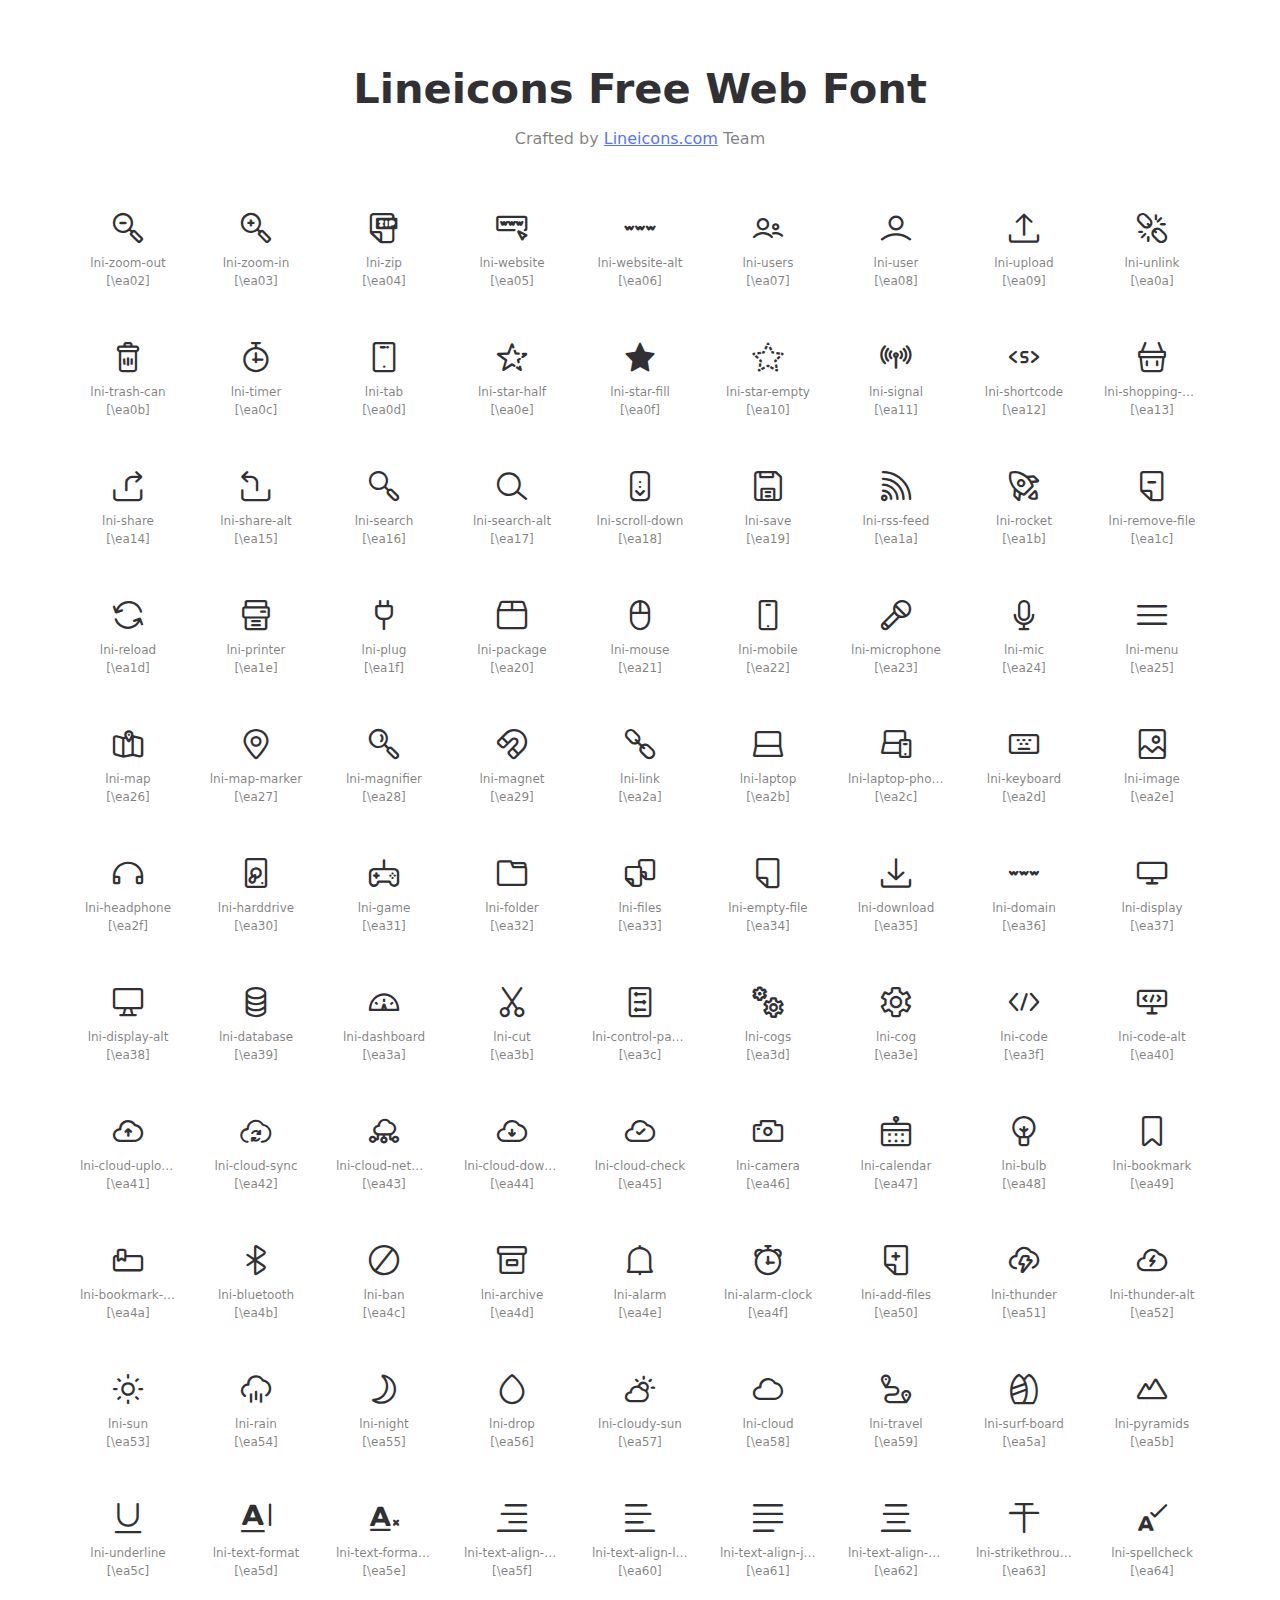
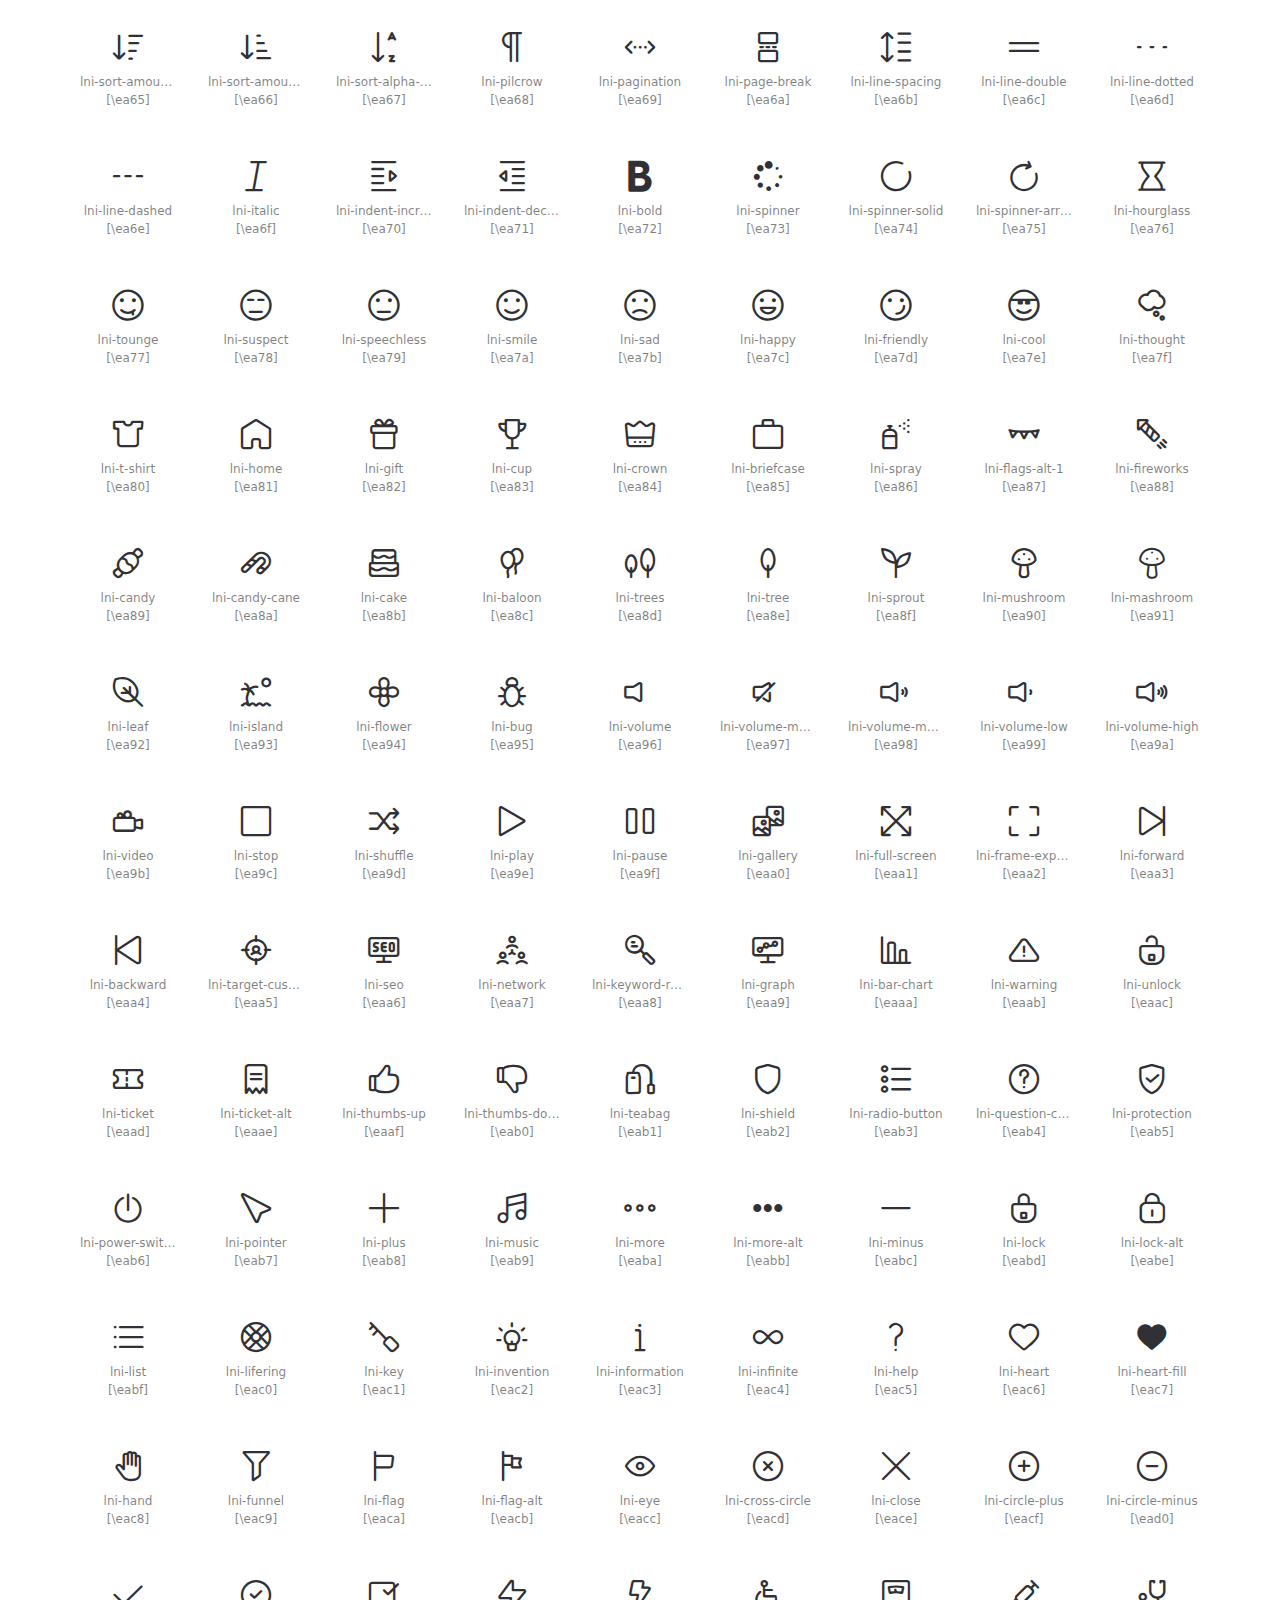
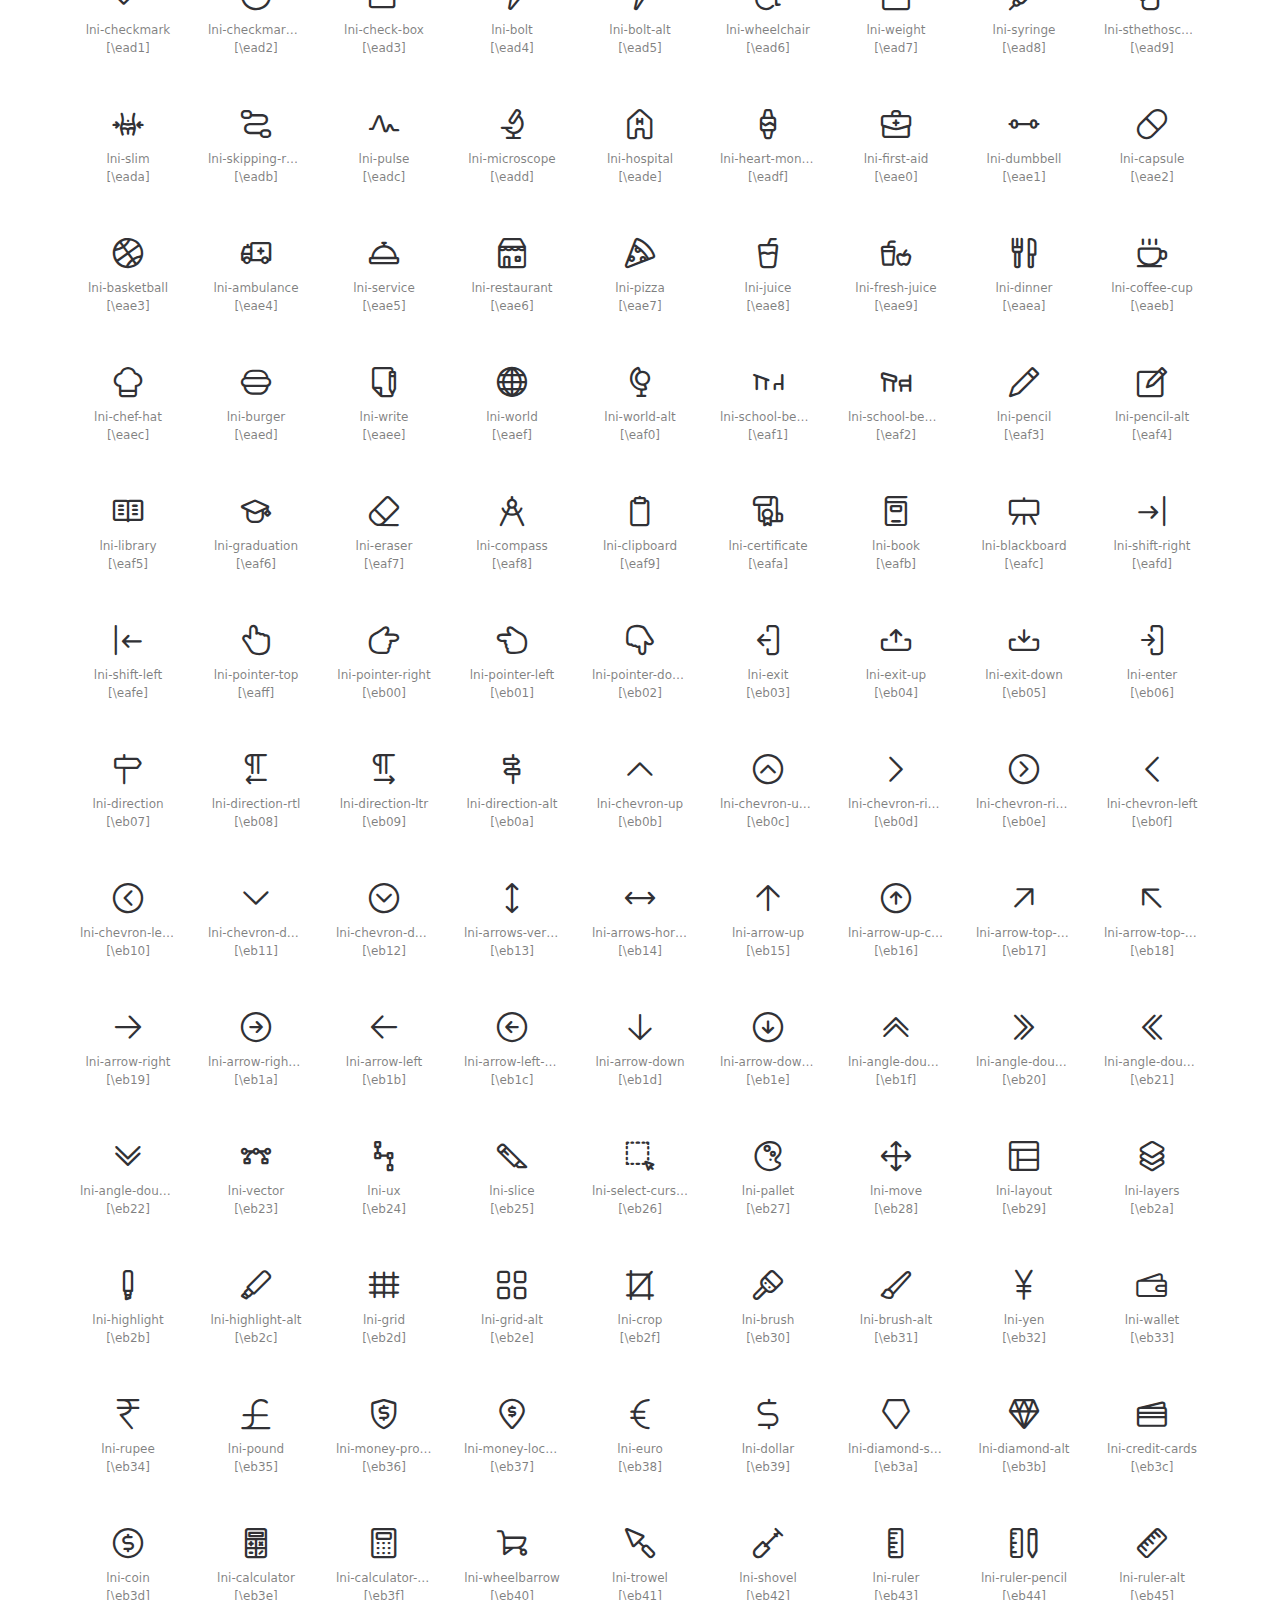
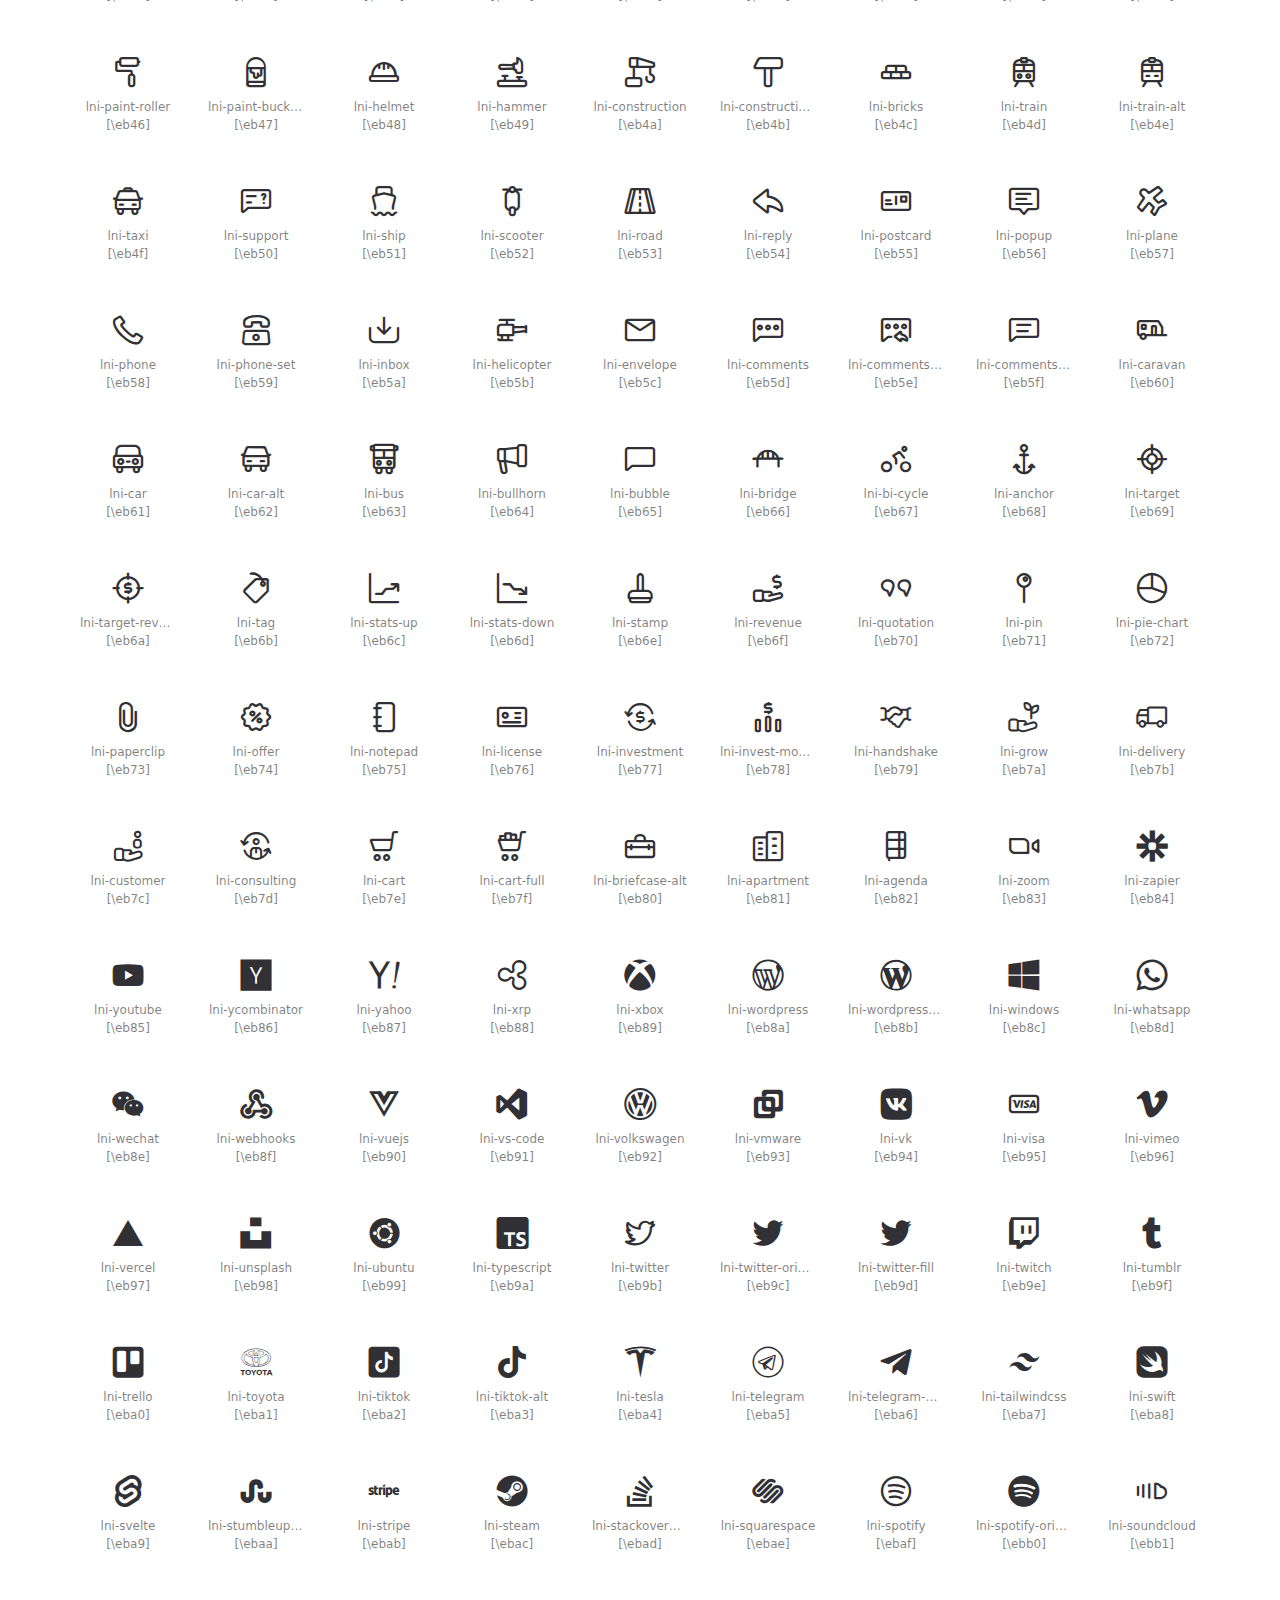
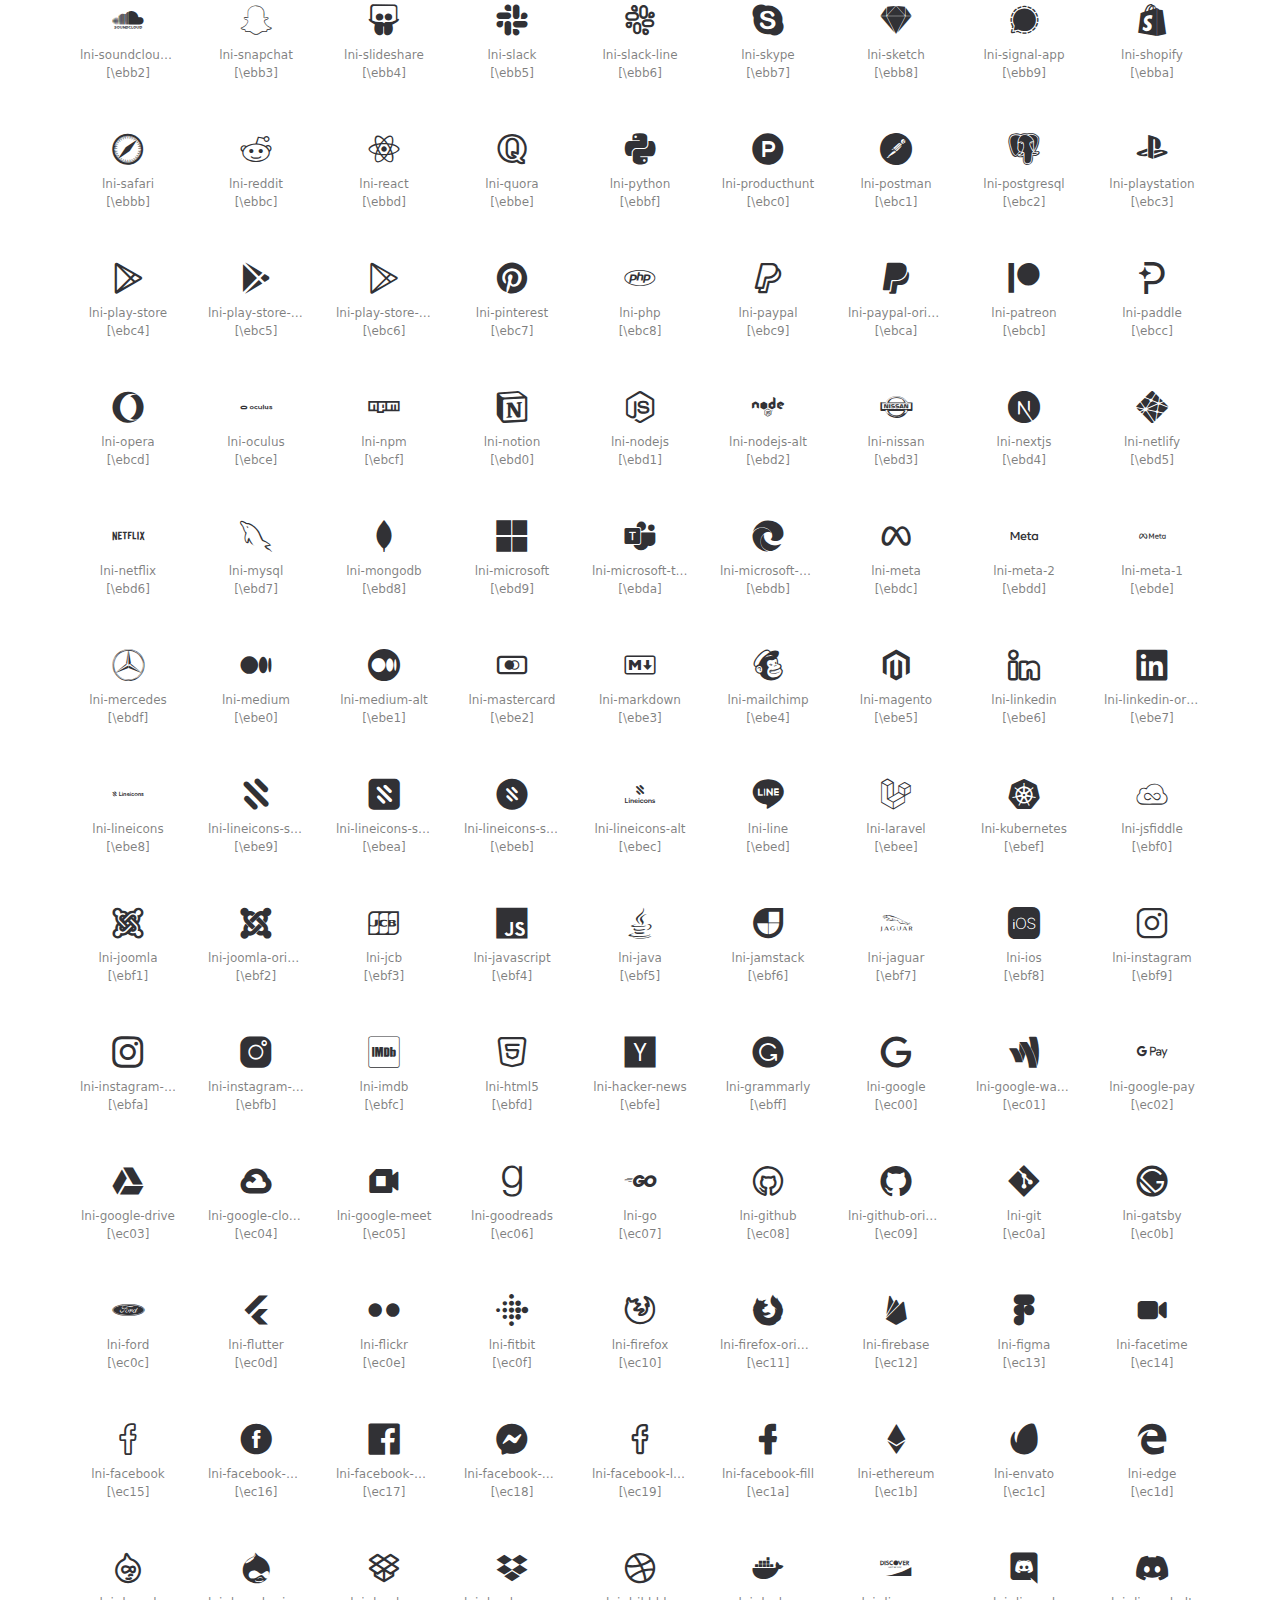
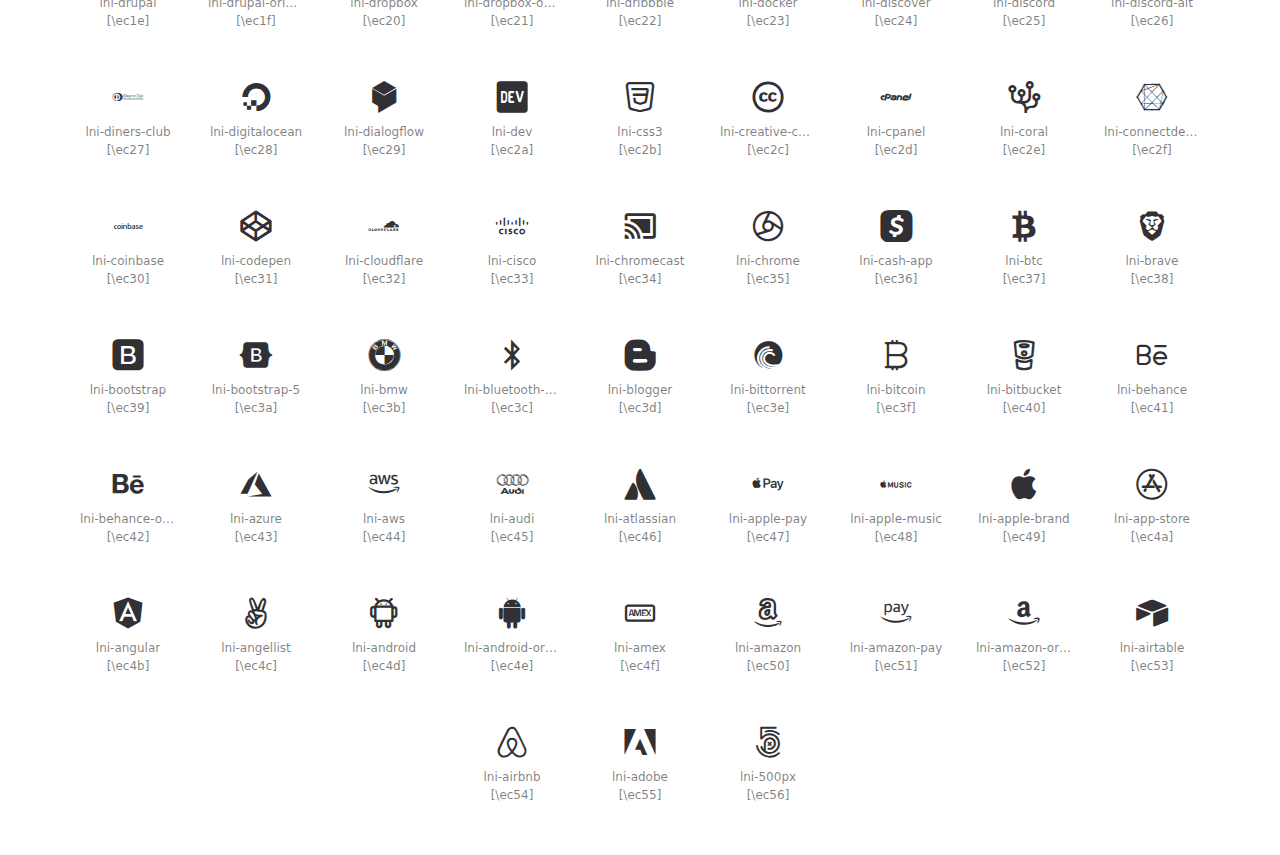
<file: assets/lineicons-4.0-basic-free/web-font-files/demo.html>
<!doctype html>
<html lang="en">
<head>
	<meta charset="UTF-8">
	<meta name="viewport" content="width=device-width, initial-scale=1">
	<link rel="stylesheet" href="demo/css/style.css">
	<link rel="icon" type="image/svg+xml" href="demo/favicon.svg">
	<title>Lineicons Free Web Font</title>
</head>
<body>
	<header>
		<h1>Lineicons Free Web Font</h1>
		<p>Crafted by <a href="https://lineicons.com">Lineicons.com</a> Team</p>
	</header>

	<div id="icons-wrapper">
		<section>
			<ul>
                
                    <li>
                        <i class="lni lni-zoom-out"></i>
                        <p class="js-classname">lni-zoom-out</p>
												
                    </li>
                
                    <li>
                        <i class="lni lni-zoom-in"></i>
                        <p class="js-classname">lni-zoom-in</p>
												
                    </li>
                
                    <li>
                        <i class="lni lni-zip"></i>
                        <p class="js-classname">lni-zip</p>
												
                    </li>
                
                    <li>
                        <i class="lni lni-website"></i>
                        <p class="js-classname">lni-website</p>
												
                    </li>
                
                    <li>
                        <i class="lni lni-website-alt"></i>
                        <p class="js-classname">lni-website-alt</p>
												
                    </li>
                
                    <li>
                        <i class="lni lni-users"></i>
                        <p class="js-classname">lni-users</p>
												
                    </li>
                
                    <li>
                        <i class="lni lni-user"></i>
                        <p class="js-classname">lni-user</p>
												
                    </li>
                
                    <li>
                        <i class="lni lni-upload"></i>
                        <p class="js-classname">lni-upload</p>
												
                    </li>
                
                    <li>
                        <i class="lni lni-unlink"></i>
                        <p class="js-classname">lni-unlink</p>
												
                    </li>
                
                    <li>
                        <i class="lni lni-trash-can"></i>
                        <p class="js-classname">lni-trash-can</p>
												
                    </li>
                
                    <li>
                        <i class="lni lni-timer"></i>
                        <p class="js-classname">lni-timer</p>
												
                    </li>
                
                    <li>
                        <i class="lni lni-tab"></i>
                        <p class="js-classname">lni-tab</p>
												
                    </li>
                
                    <li>
                        <i class="lni lni-star-half"></i>
                        <p class="js-classname">lni-star-half</p>
												
                    </li>
                
                    <li>
                        <i class="lni lni-star-fill"></i>
                        <p class="js-classname">lni-star-fill</p>
												
                    </li>
                
                    <li>
                        <i class="lni lni-star-empty"></i>
                        <p class="js-classname">lni-star-empty</p>
												
                    </li>
                
                    <li>
                        <i class="lni lni-signal"></i>
                        <p class="js-classname">lni-signal</p>
												
                    </li>
                
                    <li>
                        <i class="lni lni-shortcode"></i>
                        <p class="js-classname">lni-shortcode</p>
												
                    </li>
                
                    <li>
                        <i class="lni lni-shopping-basket"></i>
                        <p class="js-classname">lni-shopping-basket</p>
												
                    </li>
                
                    <li>
                        <i class="lni lni-share"></i>
                        <p class="js-classname">lni-share</p>
												
                    </li>
                
                    <li>
                        <i class="lni lni-share-alt"></i>
                        <p class="js-classname">lni-share-alt</p>
												
                    </li>
                
                    <li>
                        <i class="lni lni-search"></i>
                        <p class="js-classname">lni-search</p>
												
                    </li>
                
                    <li>
                        <i class="lni lni-search-alt"></i>
                        <p class="js-classname">lni-search-alt</p>
												
                    </li>
                
                    <li>
                        <i class="lni lni-scroll-down"></i>
                        <p class="js-classname">lni-scroll-down</p>
												
                    </li>
                
                    <li>
                        <i class="lni lni-save"></i>
                        <p class="js-classname">lni-save</p>
												
                    </li>
                
                    <li>
                        <i class="lni lni-rss-feed"></i>
                        <p class="js-classname">lni-rss-feed</p>
												
                    </li>
                
                    <li>
                        <i class="lni lni-rocket"></i>
                        <p class="js-classname">lni-rocket</p>
												
                    </li>
                
                    <li>
                        <i class="lni lni-remove-file"></i>
                        <p class="js-classname">lni-remove-file</p>
												
                    </li>
                
                    <li>
                        <i class="lni lni-reload"></i>
                        <p class="js-classname">lni-reload</p>
												
                    </li>
                
                    <li>
                        <i class="lni lni-printer"></i>
                        <p class="js-classname">lni-printer</p>
												
                    </li>
                
                    <li>
                        <i class="lni lni-plug"></i>
                        <p class="js-classname">lni-plug</p>
												
                    </li>
                
                    <li>
                        <i class="lni lni-package"></i>
                        <p class="js-classname">lni-package</p>
												
                    </li>
                
                    <li>
                        <i class="lni lni-mouse"></i>
                        <p class="js-classname">lni-mouse</p>
												
                    </li>
                
                    <li>
                        <i class="lni lni-mobile"></i>
                        <p class="js-classname">lni-mobile</p>
												
                    </li>
                
                    <li>
                        <i class="lni lni-microphone"></i>
                        <p class="js-classname">lni-microphone</p>
												
                    </li>
                
                    <li>
                        <i class="lni lni-mic"></i>
                        <p class="js-classname">lni-mic</p>
												
                    </li>
                
                    <li>
                        <i class="lni lni-menu"></i>
                        <p class="js-classname">lni-menu</p>
												
                    </li>
                
                    <li>
                        <i class="lni lni-map"></i>
                        <p class="js-classname">lni-map</p>
												
                    </li>
                
                    <li>
                        <i class="lni lni-map-marker"></i>
                        <p class="js-classname">lni-map-marker</p>
												
                    </li>
                
                    <li>
                        <i class="lni lni-magnifier"></i>
                        <p class="js-classname">lni-magnifier</p>
												
                    </li>
                
                    <li>
                        <i class="lni lni-magnet"></i>
                        <p class="js-classname">lni-magnet</p>
												
                    </li>
                
                    <li>
                        <i class="lni lni-link"></i>
                        <p class="js-classname">lni-link</p>
												
                    </li>
                
                    <li>
                        <i class="lni lni-laptop"></i>
                        <p class="js-classname">lni-laptop</p>
												
                    </li>
                
                    <li>
                        <i class="lni lni-laptop-phone"></i>
                        <p class="js-classname">lni-laptop-phone</p>
												
                    </li>
                
                    <li>
                        <i class="lni lni-keyboard"></i>
                        <p class="js-classname">lni-keyboard</p>
												
                    </li>
                
                    <li>
                        <i class="lni lni-image"></i>
                        <p class="js-classname">lni-image</p>
												
                    </li>
                
                    <li>
                        <i class="lni lni-headphone"></i>
                        <p class="js-classname">lni-headphone</p>
												
                    </li>
                
                    <li>
                        <i class="lni lni-harddrive"></i>
                        <p class="js-classname">lni-harddrive</p>
												
                    </li>
                
                    <li>
                        <i class="lni lni-game"></i>
                        <p class="js-classname">lni-game</p>
												
                    </li>
                
                    <li>
                        <i class="lni lni-folder"></i>
                        <p class="js-classname">lni-folder</p>
												
                    </li>
                
                    <li>
                        <i class="lni lni-files"></i>
                        <p class="js-classname">lni-files</p>
												
                    </li>
                
                    <li>
                        <i class="lni lni-empty-file"></i>
                        <p class="js-classname">lni-empty-file</p>
												
                    </li>
                
                    <li>
                        <i class="lni lni-download"></i>
                        <p class="js-classname">lni-download</p>
												
                    </li>
                
                    <li>
                        <i class="lni lni-domain"></i>
                        <p class="js-classname">lni-domain</p>
												
                    </li>
                
                    <li>
                        <i class="lni lni-display"></i>
                        <p class="js-classname">lni-display</p>
												
                    </li>
                
                    <li>
                        <i class="lni lni-display-alt"></i>
                        <p class="js-classname">lni-display-alt</p>
												
                    </li>
                
                    <li>
                        <i class="lni lni-database"></i>
                        <p class="js-classname">lni-database</p>
												
                    </li>
                
                    <li>
                        <i class="lni lni-dashboard"></i>
                        <p class="js-classname">lni-dashboard</p>
												
                    </li>
                
                    <li>
                        <i class="lni lni-cut"></i>
                        <p class="js-classname">lni-cut</p>
												
                    </li>
                
                    <li>
                        <i class="lni lni-control-panel"></i>
                        <p class="js-classname">lni-control-panel</p>
												
                    </li>
                
                    <li>
                        <i class="lni lni-cogs"></i>
                        <p class="js-classname">lni-cogs</p>
												
                    </li>
                
                    <li>
                        <i class="lni lni-cog"></i>
                        <p class="js-classname">lni-cog</p>
												
                    </li>
                
                    <li>
                        <i class="lni lni-code"></i>
                        <p class="js-classname">lni-code</p>
												
                    </li>
                
                    <li>
                        <i class="lni lni-code-alt"></i>
                        <p class="js-classname">lni-code-alt</p>
												
                    </li>
                
                    <li>
                        <i class="lni lni-cloud-upload"></i>
                        <p class="js-classname">lni-cloud-upload</p>
												
                    </li>
                
                    <li>
                        <i class="lni lni-cloud-sync"></i>
                        <p class="js-classname">lni-cloud-sync</p>
												
                    </li>
                
                    <li>
                        <i class="lni lni-cloud-network"></i>
                        <p class="js-classname">lni-cloud-network</p>
												
                    </li>
                
                    <li>
                        <i class="lni lni-cloud-download"></i>
                        <p class="js-classname">lni-cloud-download</p>
												
                    </li>
                
                    <li>
                        <i class="lni lni-cloud-check"></i>
                        <p class="js-classname">lni-cloud-check</p>
												
                    </li>
                
                    <li>
                        <i class="lni lni-camera"></i>
                        <p class="js-classname">lni-camera</p>
												
                    </li>
                
                    <li>
                        <i class="lni lni-calendar"></i>
                        <p class="js-classname">lni-calendar</p>
												
                    </li>
                
                    <li>
                        <i class="lni lni-bulb"></i>
                        <p class="js-classname">lni-bulb</p>
												
                    </li>
                
                    <li>
                        <i class="lni lni-bookmark"></i>
                        <p class="js-classname">lni-bookmark</p>
												
                    </li>
                
                    <li>
                        <i class="lni lni-bookmark-alt"></i>
                        <p class="js-classname">lni-bookmark-alt</p>
												
                    </li>
                
                    <li>
                        <i class="lni lni-bluetooth"></i>
                        <p class="js-classname">lni-bluetooth</p>
												
                    </li>
                
                    <li>
                        <i class="lni lni-ban"></i>
                        <p class="js-classname">lni-ban</p>
												
                    </li>
                
                    <li>
                        <i class="lni lni-archive"></i>
                        <p class="js-classname">lni-archive</p>
												
                    </li>
                
                    <li>
                        <i class="lni lni-alarm"></i>
                        <p class="js-classname">lni-alarm</p>
												
                    </li>
                
                    <li>
                        <i class="lni lni-alarm-clock"></i>
                        <p class="js-classname">lni-alarm-clock</p>
												
                    </li>
                
                    <li>
                        <i class="lni lni-add-files"></i>
                        <p class="js-classname">lni-add-files</p>
												
                    </li>
                
                    <li>
                        <i class="lni lni-thunder"></i>
                        <p class="js-classname">lni-thunder</p>
												
                    </li>
                
                    <li>
                        <i class="lni lni-thunder-alt"></i>
                        <p class="js-classname">lni-thunder-alt</p>
												
                    </li>
                
                    <li>
                        <i class="lni lni-sun"></i>
                        <p class="js-classname">lni-sun</p>
												
                    </li>
                
                    <li>
                        <i class="lni lni-rain"></i>
                        <p class="js-classname">lni-rain</p>
												
                    </li>
                
                    <li>
                        <i class="lni lni-night"></i>
                        <p class="js-classname">lni-night</p>
												
                    </li>
                
                    <li>
                        <i class="lni lni-drop"></i>
                        <p class="js-classname">lni-drop</p>
												
                    </li>
                
                    <li>
                        <i class="lni lni-cloudy-sun"></i>
                        <p class="js-classname">lni-cloudy-sun</p>
												
                    </li>
                
                    <li>
                        <i class="lni lni-cloud"></i>
                        <p class="js-classname">lni-cloud</p>
												
                    </li>
                
                    <li>
                        <i class="lni lni-travel"></i>
                        <p class="js-classname">lni-travel</p>
												
                    </li>
                
                    <li>
                        <i class="lni lni-surf-board"></i>
                        <p class="js-classname">lni-surf-board</p>
												
                    </li>
                
                    <li>
                        <i class="lni lni-pyramids"></i>
                        <p class="js-classname">lni-pyramids</p>
												
                    </li>
                
                    <li>
                        <i class="lni lni-underline"></i>
                        <p class="js-classname">lni-underline</p>
												
                    </li>
                
                    <li>
                        <i class="lni lni-text-format"></i>
                        <p class="js-classname">lni-text-format</p>
												
                    </li>
                
                    <li>
                        <i class="lni lni-text-format-remove"></i>
                        <p class="js-classname">lni-text-format-remove</p>
												
                    </li>
                
                    <li>
                        <i class="lni lni-text-align-right"></i>
                        <p class="js-classname">lni-text-align-right</p>
												
                    </li>
                
                    <li>
                        <i class="lni lni-text-align-left"></i>
                        <p class="js-classname">lni-text-align-left</p>
												
                    </li>
                
                    <li>
                        <i class="lni lni-text-align-justify"></i>
                        <p class="js-classname">lni-text-align-justify</p>
												
                    </li>
                
                    <li>
                        <i class="lni lni-text-align-center"></i>
                        <p class="js-classname">lni-text-align-center</p>
												
                    </li>
                
                    <li>
                        <i class="lni lni-strikethrough"></i>
                        <p class="js-classname">lni-strikethrough</p>
												
                    </li>
                
                    <li>
                        <i class="lni lni-spellcheck"></i>
                        <p class="js-classname">lni-spellcheck</p>
												
                    </li>
                
                    <li>
                        <i class="lni lni-sort-amount-dsc"></i>
                        <p class="js-classname">lni-sort-amount-dsc</p>
												
                    </li>
                
                    <li>
                        <i class="lni lni-sort-amount-asc"></i>
                        <p class="js-classname">lni-sort-amount-asc</p>
												
                    </li>
                
                    <li>
                        <i class="lni lni-sort-alpha-asc"></i>
                        <p class="js-classname">lni-sort-alpha-asc</p>
												
                    </li>
                
                    <li>
                        <i class="lni lni-pilcrow"></i>
                        <p class="js-classname">lni-pilcrow</p>
												
                    </li>
                
                    <li>
                        <i class="lni lni-pagination"></i>
                        <p class="js-classname">lni-pagination</p>
												
                    </li>
                
                    <li>
                        <i class="lni lni-page-break"></i>
                        <p class="js-classname">lni-page-break</p>
												
                    </li>
                
                    <li>
                        <i class="lni lni-line-spacing"></i>
                        <p class="js-classname">lni-line-spacing</p>
												
                    </li>
                
                    <li>
                        <i class="lni lni-line-double"></i>
                        <p class="js-classname">lni-line-double</p>
												
                    </li>
                
                    <li>
                        <i class="lni lni-line-dotted"></i>
                        <p class="js-classname">lni-line-dotted</p>
												
                    </li>
                
                    <li>
                        <i class="lni lni-line-dashed"></i>
                        <p class="js-classname">lni-line-dashed</p>
												
                    </li>
                
                    <li>
                        <i class="lni lni-italic"></i>
                        <p class="js-classname">lni-italic</p>
												
                    </li>
                
                    <li>
                        <i class="lni lni-indent-increase"></i>
                        <p class="js-classname">lni-indent-increase</p>
												
                    </li>
                
                    <li>
                        <i class="lni lni-indent-decrease"></i>
                        <p class="js-classname">lni-indent-decrease</p>
												
                    </li>
                
                    <li>
                        <i class="lni lni-bold"></i>
                        <p class="js-classname">lni-bold</p>
												
                    </li>
                
                    <li>
                        <i class="lni lni-spinner"></i>
                        <p class="js-classname">lni-spinner</p>
												
                    </li>
                
                    <li>
                        <i class="lni lni-spinner-solid"></i>
                        <p class="js-classname">lni-spinner-solid</p>
												
                    </li>
                
                    <li>
                        <i class="lni lni-spinner-arrow"></i>
                        <p class="js-classname">lni-spinner-arrow</p>
												
                    </li>
                
                    <li>
                        <i class="lni lni-hourglass"></i>
                        <p class="js-classname">lni-hourglass</p>
												
                    </li>
                
                    <li>
                        <i class="lni lni-tounge"></i>
                        <p class="js-classname">lni-tounge</p>
												
                    </li>
                
                    <li>
                        <i class="lni lni-suspect"></i>
                        <p class="js-classname">lni-suspect</p>
												
                    </li>
                
                    <li>
                        <i class="lni lni-speechless"></i>
                        <p class="js-classname">lni-speechless</p>
												
                    </li>
                
                    <li>
                        <i class="lni lni-smile"></i>
                        <p class="js-classname">lni-smile</p>
												
                    </li>
                
                    <li>
                        <i class="lni lni-sad"></i>
                        <p class="js-classname">lni-sad</p>
												
                    </li>
                
                    <li>
                        <i class="lni lni-happy"></i>
                        <p class="js-classname">lni-happy</p>
												
                    </li>
                
                    <li>
                        <i class="lni lni-friendly"></i>
                        <p class="js-classname">lni-friendly</p>
												
                    </li>
                
                    <li>
                        <i class="lni lni-cool"></i>
                        <p class="js-classname">lni-cool</p>
												
                    </li>
                
                    <li>
                        <i class="lni lni-thought"></i>
                        <p class="js-classname">lni-thought</p>
												
                    </li>
                
                    <li>
                        <i class="lni lni-t-shirt"></i>
                        <p class="js-classname">lni-t-shirt</p>
												
                    </li>
                
                    <li>
                        <i class="lni lni-home"></i>
                        <p class="js-classname">lni-home</p>
												
                    </li>
                
                    <li>
                        <i class="lni lni-gift"></i>
                        <p class="js-classname">lni-gift</p>
												
                    </li>
                
                    <li>
                        <i class="lni lni-cup"></i>
                        <p class="js-classname">lni-cup</p>
												
                    </li>
                
                    <li>
                        <i class="lni lni-crown"></i>
                        <p class="js-classname">lni-crown</p>
												
                    </li>
                
                    <li>
                        <i class="lni lni-briefcase"></i>
                        <p class="js-classname">lni-briefcase</p>
												
                    </li>
                
                    <li>
                        <i class="lni lni-spray"></i>
                        <p class="js-classname">lni-spray</p>
												
                    </li>
                
                    <li>
                        <i class="lni lni-flags-alt-1"></i>
                        <p class="js-classname">lni-flags-alt-1</p>
												
                    </li>
                
                    <li>
                        <i class="lni lni-fireworks"></i>
                        <p class="js-classname">lni-fireworks</p>
												
                    </li>
                
                    <li>
                        <i class="lni lni-candy"></i>
                        <p class="js-classname">lni-candy</p>
												
                    </li>
                
                    <li>
                        <i class="lni lni-candy-cane"></i>
                        <p class="js-classname">lni-candy-cane</p>
												
                    </li>
                
                    <li>
                        <i class="lni lni-cake"></i>
                        <p class="js-classname">lni-cake</p>
												
                    </li>
                
                    <li>
                        <i class="lni lni-baloon"></i>
                        <p class="js-classname">lni-baloon</p>
												
                    </li>
                
                    <li>
                        <i class="lni lni-trees"></i>
                        <p class="js-classname">lni-trees</p>
												
                    </li>
                
                    <li>
                        <i class="lni lni-tree"></i>
                        <p class="js-classname">lni-tree</p>
												
                    </li>
                
                    <li>
                        <i class="lni lni-sprout"></i>
                        <p class="js-classname">lni-sprout</p>
												
                    </li>
                
                    <li>
                        <i class="lni lni-mushroom"></i>
                        <p class="js-classname">lni-mushroom</p>
												
                    </li>
                
                    <li>
                        <i class="lni lni-mashroom"></i>
                        <p class="js-classname">lni-mashroom</p>
												
                    </li>
                
                    <li>
                        <i class="lni lni-leaf"></i>
                        <p class="js-classname">lni-leaf</p>
												
                    </li>
                
                    <li>
                        <i class="lni lni-island"></i>
                        <p class="js-classname">lni-island</p>
												
                    </li>
                
                    <li>
                        <i class="lni lni-flower"></i>
                        <p class="js-classname">lni-flower</p>
												
                    </li>
                
                    <li>
                        <i class="lni lni-bug"></i>
                        <p class="js-classname">lni-bug</p>
												
                    </li>
                
                    <li>
                        <i class="lni lni-volume"></i>
                        <p class="js-classname">lni-volume</p>
												
                    </li>
                
                    <li>
                        <i class="lni lni-volume-mute"></i>
                        <p class="js-classname">lni-volume-mute</p>
												
                    </li>
                
                    <li>
                        <i class="lni lni-volume-medium"></i>
                        <p class="js-classname">lni-volume-medium</p>
												
                    </li>
                
                    <li>
                        <i class="lni lni-volume-low"></i>
                        <p class="js-classname">lni-volume-low</p>
												
                    </li>
                
                    <li>
                        <i class="lni lni-volume-high"></i>
                        <p class="js-classname">lni-volume-high</p>
												
                    </li>
                
                    <li>
                        <i class="lni lni-video"></i>
                        <p class="js-classname">lni-video</p>
												
                    </li>
                
                    <li>
                        <i class="lni lni-stop"></i>
                        <p class="js-classname">lni-stop</p>
												
                    </li>
                
                    <li>
                        <i class="lni lni-shuffle"></i>
                        <p class="js-classname">lni-shuffle</p>
												
                    </li>
                
                    <li>
                        <i class="lni lni-play"></i>
                        <p class="js-classname">lni-play</p>
												
                    </li>
                
                    <li>
                        <i class="lni lni-pause"></i>
                        <p class="js-classname">lni-pause</p>
												
                    </li>
                
                    <li>
                        <i class="lni lni-gallery"></i>
                        <p class="js-classname">lni-gallery</p>
												
                    </li>
                
                    <li>
                        <i class="lni lni-full-screen"></i>
                        <p class="js-classname">lni-full-screen</p>
												
                    </li>
                
                    <li>
                        <i class="lni lni-frame-expand"></i>
                        <p class="js-classname">lni-frame-expand</p>
												
                    </li>
                
                    <li>
                        <i class="lni lni-forward"></i>
                        <p class="js-classname">lni-forward</p>
												
                    </li>
                
                    <li>
                        <i class="lni lni-backward"></i>
                        <p class="js-classname">lni-backward</p>
												
                    </li>
                
                    <li>
                        <i class="lni lni-target-customer"></i>
                        <p class="js-classname">lni-target-customer</p>
												
                    </li>
                
                    <li>
                        <i class="lni lni-seo"></i>
                        <p class="js-classname">lni-seo</p>
												
                    </li>
                
                    <li>
                        <i class="lni lni-network"></i>
                        <p class="js-classname">lni-network</p>
												
                    </li>
                
                    <li>
                        <i class="lni lni-keyword-research"></i>
                        <p class="js-classname">lni-keyword-research</p>
												
                    </li>
                
                    <li>
                        <i class="lni lni-graph"></i>
                        <p class="js-classname">lni-graph</p>
												
                    </li>
                
                    <li>
                        <i class="lni lni-bar-chart"></i>
                        <p class="js-classname">lni-bar-chart</p>
												
                    </li>
                
                    <li>
                        <i class="lni lni-warning"></i>
                        <p class="js-classname">lni-warning</p>
												
                    </li>
                
                    <li>
                        <i class="lni lni-unlock"></i>
                        <p class="js-classname">lni-unlock</p>
												
                    </li>
                
                    <li>
                        <i class="lni lni-ticket"></i>
                        <p class="js-classname">lni-ticket</p>
												
                    </li>
                
                    <li>
                        <i class="lni lni-ticket-alt"></i>
                        <p class="js-classname">lni-ticket-alt</p>
												
                    </li>
                
                    <li>
                        <i class="lni lni-thumbs-up"></i>
                        <p class="js-classname">lni-thumbs-up</p>
												
                    </li>
                
                    <li>
                        <i class="lni lni-thumbs-down"></i>
                        <p class="js-classname">lni-thumbs-down</p>
												
                    </li>
                
                    <li>
                        <i class="lni lni-teabag"></i>
                        <p class="js-classname">lni-teabag</p>
												
                    </li>
                
                    <li>
                        <i class="lni lni-shield"></i>
                        <p class="js-classname">lni-shield</p>
												
                    </li>
                
                    <li>
                        <i class="lni lni-radio-button"></i>
                        <p class="js-classname">lni-radio-button</p>
												
                    </li>
                
                    <li>
                        <i class="lni lni-question-circle"></i>
                        <p class="js-classname">lni-question-circle</p>
												
                    </li>
                
                    <li>
                        <i class="lni lni-protection"></i>
                        <p class="js-classname">lni-protection</p>
												
                    </li>
                
                    <li>
                        <i class="lni lni-power-switch"></i>
                        <p class="js-classname">lni-power-switch</p>
												
                    </li>
                
                    <li>
                        <i class="lni lni-pointer"></i>
                        <p class="js-classname">lni-pointer</p>
												
                    </li>
                
                    <li>
                        <i class="lni lni-plus"></i>
                        <p class="js-classname">lni-plus</p>
												
                    </li>
                
                    <li>
                        <i class="lni lni-music"></i>
                        <p class="js-classname">lni-music</p>
												
                    </li>
                
                    <li>
                        <i class="lni lni-more"></i>
                        <p class="js-classname">lni-more</p>
												
                    </li>
                
                    <li>
                        <i class="lni lni-more-alt"></i>
                        <p class="js-classname">lni-more-alt</p>
												
                    </li>
                
                    <li>
                        <i class="lni lni-minus"></i>
                        <p class="js-classname">lni-minus</p>
												
                    </li>
                
                    <li>
                        <i class="lni lni-lock"></i>
                        <p class="js-classname">lni-lock</p>
												
                    </li>
                
                    <li>
                        <i class="lni lni-lock-alt"></i>
                        <p class="js-classname">lni-lock-alt</p>
												
                    </li>
                
                    <li>
                        <i class="lni lni-list"></i>
                        <p class="js-classname">lni-list</p>
												
                    </li>
                
                    <li>
                        <i class="lni lni-lifering"></i>
                        <p class="js-classname">lni-lifering</p>
												
                    </li>
                
                    <li>
                        <i class="lni lni-key"></i>
                        <p class="js-classname">lni-key</p>
												
                    </li>
                
                    <li>
                        <i class="lni lni-invention"></i>
                        <p class="js-classname">lni-invention</p>
												
                    </li>
                
                    <li>
                        <i class="lni lni-information"></i>
                        <p class="js-classname">lni-information</p>
												
                    </li>
                
                    <li>
                        <i class="lni lni-infinite"></i>
                        <p class="js-classname">lni-infinite</p>
												
                    </li>
                
                    <li>
                        <i class="lni lni-help"></i>
                        <p class="js-classname">lni-help</p>
												
                    </li>
                
                    <li>
                        <i class="lni lni-heart"></i>
                        <p class="js-classname">lni-heart</p>
												
                    </li>
                
                    <li>
                        <i class="lni lni-heart-fill"></i>
                        <p class="js-classname">lni-heart-fill</p>
												
                    </li>
                
                    <li>
                        <i class="lni lni-hand"></i>
                        <p class="js-classname">lni-hand</p>
												
                    </li>
                
                    <li>
                        <i class="lni lni-funnel"></i>
                        <p class="js-classname">lni-funnel</p>
												
                    </li>
                
                    <li>
                        <i class="lni lni-flag"></i>
                        <p class="js-classname">lni-flag</p>
												
                    </li>
                
                    <li>
                        <i class="lni lni-flag-alt"></i>
                        <p class="js-classname">lni-flag-alt</p>
												
                    </li>
                
                    <li>
                        <i class="lni lni-eye"></i>
                        <p class="js-classname">lni-eye</p>
												
                    </li>
                
                    <li>
                        <i class="lni lni-cross-circle"></i>
                        <p class="js-classname">lni-cross-circle</p>
												
                    </li>
                
                    <li>
                        <i class="lni lni-close"></i>
                        <p class="js-classname">lni-close</p>
												
                    </li>
                
                    <li>
                        <i class="lni lni-circle-plus"></i>
                        <p class="js-classname">lni-circle-plus</p>
												
                    </li>
                
                    <li>
                        <i class="lni lni-circle-minus"></i>
                        <p class="js-classname">lni-circle-minus</p>
												
                    </li>
                
                    <li>
                        <i class="lni lni-checkmark"></i>
                        <p class="js-classname">lni-checkmark</p>
												
                    </li>
                
                    <li>
                        <i class="lni lni-checkmark-circle"></i>
                        <p class="js-classname">lni-checkmark-circle</p>
												
                    </li>
                
                    <li>
                        <i class="lni lni-check-box"></i>
                        <p class="js-classname">lni-check-box</p>
												
                    </li>
                
                    <li>
                        <i class="lni lni-bolt"></i>
                        <p class="js-classname">lni-bolt</p>
												
                    </li>
                
                    <li>
                        <i class="lni lni-bolt-alt"></i>
                        <p class="js-classname">lni-bolt-alt</p>
												
                    </li>
                
                    <li>
                        <i class="lni lni-wheelchair"></i>
                        <p class="js-classname">lni-wheelchair</p>
												
                    </li>
                
                    <li>
                        <i class="lni lni-weight"></i>
                        <p class="js-classname">lni-weight</p>
												
                    </li>
                
                    <li>
                        <i class="lni lni-syringe"></i>
                        <p class="js-classname">lni-syringe</p>
												
                    </li>
                
                    <li>
                        <i class="lni lni-sthethoscope"></i>
                        <p class="js-classname">lni-sthethoscope</p>
												
                    </li>
                
                    <li>
                        <i class="lni lni-slim"></i>
                        <p class="js-classname">lni-slim</p>
												
                    </li>
                
                    <li>
                        <i class="lni lni-skipping-rope"></i>
                        <p class="js-classname">lni-skipping-rope</p>
												
                    </li>
                
                    <li>
                        <i class="lni lni-pulse"></i>
                        <p class="js-classname">lni-pulse</p>
												
                    </li>
                
                    <li>
                        <i class="lni lni-microscope"></i>
                        <p class="js-classname">lni-microscope</p>
												
                    </li>
                
                    <li>
                        <i class="lni lni-hospital"></i>
                        <p class="js-classname">lni-hospital</p>
												
                    </li>
                
                    <li>
                        <i class="lni lni-heart-monitor"></i>
                        <p class="js-classname">lni-heart-monitor</p>
												
                    </li>
                
                    <li>
                        <i class="lni lni-first-aid"></i>
                        <p class="js-classname">lni-first-aid</p>
												
                    </li>
                
                    <li>
                        <i class="lni lni-dumbbell"></i>
                        <p class="js-classname">lni-dumbbell</p>
												
                    </li>
                
                    <li>
                        <i class="lni lni-capsule"></i>
                        <p class="js-classname">lni-capsule</p>
												
                    </li>
                
                    <li>
                        <i class="lni lni-basketball"></i>
                        <p class="js-classname">lni-basketball</p>
												
                    </li>
                
                    <li>
                        <i class="lni lni-ambulance"></i>
                        <p class="js-classname">lni-ambulance</p>
												
                    </li>
                
                    <li>
                        <i class="lni lni-service"></i>
                        <p class="js-classname">lni-service</p>
												
                    </li>
                
                    <li>
                        <i class="lni lni-restaurant"></i>
                        <p class="js-classname">lni-restaurant</p>
												
                    </li>
                
                    <li>
                        <i class="lni lni-pizza"></i>
                        <p class="js-classname">lni-pizza</p>
												
                    </li>
                
                    <li>
                        <i class="lni lni-juice"></i>
                        <p class="js-classname">lni-juice</p>
												
                    </li>
                
                    <li>
                        <i class="lni lni-fresh-juice"></i>
                        <p class="js-classname">lni-fresh-juice</p>
												
                    </li>
                
                    <li>
                        <i class="lni lni-dinner"></i>
                        <p class="js-classname">lni-dinner</p>
												
                    </li>
                
                    <li>
                        <i class="lni lni-coffee-cup"></i>
                        <p class="js-classname">lni-coffee-cup</p>
												
                    </li>
                
                    <li>
                        <i class="lni lni-chef-hat"></i>
                        <p class="js-classname">lni-chef-hat</p>
												
                    </li>
                
                    <li>
                        <i class="lni lni-burger"></i>
                        <p class="js-classname">lni-burger</p>
												
                    </li>
                
                    <li>
                        <i class="lni lni-write"></i>
                        <p class="js-classname">lni-write</p>
												
                    </li>
                
                    <li>
                        <i class="lni lni-world"></i>
                        <p class="js-classname">lni-world</p>
												
                    </li>
                
                    <li>
                        <i class="lni lni-world-alt"></i>
                        <p class="js-classname">lni-world-alt</p>
												
                    </li>
                
                    <li>
                        <i class="lni lni-school-bench"></i>
                        <p class="js-classname">lni-school-bench</p>
												
                    </li>
                
                    <li>
                        <i class="lni lni-school-bench-alt"></i>
                        <p class="js-classname">lni-school-bench-alt</p>
												
                    </li>
                
                    <li>
                        <i class="lni lni-pencil"></i>
                        <p class="js-classname">lni-pencil</p>
												
                    </li>
                
                    <li>
                        <i class="lni lni-pencil-alt"></i>
                        <p class="js-classname">lni-pencil-alt</p>
												
                    </li>
                
                    <li>
                        <i class="lni lni-library"></i>
                        <p class="js-classname">lni-library</p>
												
                    </li>
                
                    <li>
                        <i class="lni lni-graduation"></i>
                        <p class="js-classname">lni-graduation</p>
												
                    </li>
                
                    <li>
                        <i class="lni lni-eraser"></i>
                        <p class="js-classname">lni-eraser</p>
												
                    </li>
                
                    <li>
                        <i class="lni lni-compass"></i>
                        <p class="js-classname">lni-compass</p>
												
                    </li>
                
                    <li>
                        <i class="lni lni-clipboard"></i>
                        <p class="js-classname">lni-clipboard</p>
												
                    </li>
                
                    <li>
                        <i class="lni lni-certificate"></i>
                        <p class="js-classname">lni-certificate</p>
												
                    </li>
                
                    <li>
                        <i class="lni lni-book"></i>
                        <p class="js-classname">lni-book</p>
												
                    </li>
                
                    <li>
                        <i class="lni lni-blackboard"></i>
                        <p class="js-classname">lni-blackboard</p>
												
                    </li>
                
                    <li>
                        <i class="lni lni-shift-right"></i>
                        <p class="js-classname">lni-shift-right</p>
												
                    </li>
                
                    <li>
                        <i class="lni lni-shift-left"></i>
                        <p class="js-classname">lni-shift-left</p>
												
                    </li>
                
                    <li>
                        <i class="lni lni-pointer-top"></i>
                        <p class="js-classname">lni-pointer-top</p>
												
                    </li>
                
                    <li>
                        <i class="lni lni-pointer-right"></i>
                        <p class="js-classname">lni-pointer-right</p>
												
                    </li>
                
                    <li>
                        <i class="lni lni-pointer-left"></i>
                        <p class="js-classname">lni-pointer-left</p>
												
                    </li>
                
                    <li>
                        <i class="lni lni-pointer-down"></i>
                        <p class="js-classname">lni-pointer-down</p>
												
                    </li>
                
                    <li>
                        <i class="lni lni-exit"></i>
                        <p class="js-classname">lni-exit</p>
												
                    </li>
                
                    <li>
                        <i class="lni lni-exit-up"></i>
                        <p class="js-classname">lni-exit-up</p>
												
                    </li>
                
                    <li>
                        <i class="lni lni-exit-down"></i>
                        <p class="js-classname">lni-exit-down</p>
												
                    </li>
                
                    <li>
                        <i class="lni lni-enter"></i>
                        <p class="js-classname">lni-enter</p>
												
                    </li>
                
                    <li>
                        <i class="lni lni-direction"></i>
                        <p class="js-classname">lni-direction</p>
												
                    </li>
                
                    <li>
                        <i class="lni lni-direction-rtl"></i>
                        <p class="js-classname">lni-direction-rtl</p>
												
                    </li>
                
                    <li>
                        <i class="lni lni-direction-ltr"></i>
                        <p class="js-classname">lni-direction-ltr</p>
												
                    </li>
                
                    <li>
                        <i class="lni lni-direction-alt"></i>
                        <p class="js-classname">lni-direction-alt</p>
												
                    </li>
                
                    <li>
                        <i class="lni lni-chevron-up"></i>
                        <p class="js-classname">lni-chevron-up</p>
												
                    </li>
                
                    <li>
                        <i class="lni lni-chevron-up-circle"></i>
                        <p class="js-classname">lni-chevron-up-circle</p>
												
                    </li>
                
                    <li>
                        <i class="lni lni-chevron-right"></i>
                        <p class="js-classname">lni-chevron-right</p>
												
                    </li>
                
                    <li>
                        <i class="lni lni-chevron-right-circle"></i>
                        <p class="js-classname">lni-chevron-right-circle</p>
												
                    </li>
                
                    <li>
                        <i class="lni lni-chevron-left"></i>
                        <p class="js-classname">lni-chevron-left</p>
												
                    </li>
                
                    <li>
                        <i class="lni lni-chevron-left-circle"></i>
                        <p class="js-classname">lni-chevron-left-circle</p>
												
                    </li>
                
                    <li>
                        <i class="lni lni-chevron-down"></i>
                        <p class="js-classname">lni-chevron-down</p>
												
                    </li>
                
                    <li>
                        <i class="lni lni-chevron-down-circle"></i>
                        <p class="js-classname">lni-chevron-down-circle</p>
												
                    </li>
                
                    <li>
                        <i class="lni lni-arrows-vertical"></i>
                        <p class="js-classname">lni-arrows-vertical</p>
												
                    </li>
                
                    <li>
                        <i class="lni lni-arrows-horizontal"></i>
                        <p class="js-classname">lni-arrows-horizontal</p>
												
                    </li>
                
                    <li>
                        <i class="lni lni-arrow-up"></i>
                        <p class="js-classname">lni-arrow-up</p>
												
                    </li>
                
                    <li>
                        <i class="lni lni-arrow-up-circle"></i>
                        <p class="js-classname">lni-arrow-up-circle</p>
												
                    </li>
                
                    <li>
                        <i class="lni lni-arrow-top-right"></i>
                        <p class="js-classname">lni-arrow-top-right</p>
												
                    </li>
                
                    <li>
                        <i class="lni lni-arrow-top-left"></i>
                        <p class="js-classname">lni-arrow-top-left</p>
												
                    </li>
                
                    <li>
                        <i class="lni lni-arrow-right"></i>
                        <p class="js-classname">lni-arrow-right</p>
												
                    </li>
                
                    <li>
                        <i class="lni lni-arrow-right-circle"></i>
                        <p class="js-classname">lni-arrow-right-circle</p>
												
                    </li>
                
                    <li>
                        <i class="lni lni-arrow-left"></i>
                        <p class="js-classname">lni-arrow-left</p>
												
                    </li>
                
                    <li>
                        <i class="lni lni-arrow-left-circle"></i>
                        <p class="js-classname">lni-arrow-left-circle</p>
												
                    </li>
                
                    <li>
                        <i class="lni lni-arrow-down"></i>
                        <p class="js-classname">lni-arrow-down</p>
												
                    </li>
                
                    <li>
                        <i class="lni lni-arrow-down-circle"></i>
                        <p class="js-classname">lni-arrow-down-circle</p>
												
                    </li>
                
                    <li>
                        <i class="lni lni-angle-double-up"></i>
                        <p class="js-classname">lni-angle-double-up</p>
												
                    </li>
                
                    <li>
                        <i class="lni lni-angle-double-right"></i>
                        <p class="js-classname">lni-angle-double-right</p>
												
                    </li>
                
                    <li>
                        <i class="lni lni-angle-double-left"></i>
                        <p class="js-classname">lni-angle-double-left</p>
												
                    </li>
                
                    <li>
                        <i class="lni lni-angle-double-down"></i>
                        <p class="js-classname">lni-angle-double-down</p>
												
                    </li>
                
                    <li>
                        <i class="lni lni-vector"></i>
                        <p class="js-classname">lni-vector</p>
												
                    </li>
                
                    <li>
                        <i class="lni lni-ux"></i>
                        <p class="js-classname">lni-ux</p>
												
                    </li>
                
                    <li>
                        <i class="lni lni-slice"></i>
                        <p class="js-classname">lni-slice</p>
												
                    </li>
                
                    <li>
                        <i class="lni lni-select-cursor"></i>
                        <p class="js-classname">lni-select-cursor</p>
												
                    </li>
                
                    <li>
                        <i class="lni lni-pallet"></i>
                        <p class="js-classname">lni-pallet</p>
												
                    </li>
                
                    <li>
                        <i class="lni lni-move"></i>
                        <p class="js-classname">lni-move</p>
												
                    </li>
                
                    <li>
                        <i class="lni lni-layout"></i>
                        <p class="js-classname">lni-layout</p>
												
                    </li>
                
                    <li>
                        <i class="lni lni-layers"></i>
                        <p class="js-classname">lni-layers</p>
												
                    </li>
                
                    <li>
                        <i class="lni lni-highlight"></i>
                        <p class="js-classname">lni-highlight</p>
												
                    </li>
                
                    <li>
                        <i class="lni lni-highlight-alt"></i>
                        <p class="js-classname">lni-highlight-alt</p>
												
                    </li>
                
                    <li>
                        <i class="lni lni-grid"></i>
                        <p class="js-classname">lni-grid</p>
												
                    </li>
                
                    <li>
                        <i class="lni lni-grid-alt"></i>
                        <p class="js-classname">lni-grid-alt</p>
												
                    </li>
                
                    <li>
                        <i class="lni lni-crop"></i>
                        <p class="js-classname">lni-crop</p>
												
                    </li>
                
                    <li>
                        <i class="lni lni-brush"></i>
                        <p class="js-classname">lni-brush</p>
												
                    </li>
                
                    <li>
                        <i class="lni lni-brush-alt"></i>
                        <p class="js-classname">lni-brush-alt</p>
												
                    </li>
                
                    <li>
                        <i class="lni lni-yen"></i>
                        <p class="js-classname">lni-yen</p>
												
                    </li>
                
                    <li>
                        <i class="lni lni-wallet"></i>
                        <p class="js-classname">lni-wallet</p>
												
                    </li>
                
                    <li>
                        <i class="lni lni-rupee"></i>
                        <p class="js-classname">lni-rupee</p>
												
                    </li>
                
                    <li>
                        <i class="lni lni-pound"></i>
                        <p class="js-classname">lni-pound</p>
												
                    </li>
                
                    <li>
                        <i class="lni lni-money-protection"></i>
                        <p class="js-classname">lni-money-protection</p>
												
                    </li>
                
                    <li>
                        <i class="lni lni-money-location"></i>
                        <p class="js-classname">lni-money-location</p>
												
                    </li>
                
                    <li>
                        <i class="lni lni-euro"></i>
                        <p class="js-classname">lni-euro</p>
												
                    </li>
                
                    <li>
                        <i class="lni lni-dollar"></i>
                        <p class="js-classname">lni-dollar</p>
												
                    </li>
                
                    <li>
                        <i class="lni lni-diamond-shape"></i>
                        <p class="js-classname">lni-diamond-shape</p>
												
                    </li>
                
                    <li>
                        <i class="lni lni-diamond-alt"></i>
                        <p class="js-classname">lni-diamond-alt</p>
												
                    </li>
                
                    <li>
                        <i class="lni lni-credit-cards"></i>
                        <p class="js-classname">lni-credit-cards</p>
												
                    </li>
                
                    <li>
                        <i class="lni lni-coin"></i>
                        <p class="js-classname">lni-coin</p>
												
                    </li>
                
                    <li>
                        <i class="lni lni-calculator"></i>
                        <p class="js-classname">lni-calculator</p>
												
                    </li>
                
                    <li>
                        <i class="lni lni-calculator-alt"></i>
                        <p class="js-classname">lni-calculator-alt</p>
												
                    </li>
                
                    <li>
                        <i class="lni lni-wheelbarrow"></i>
                        <p class="js-classname">lni-wheelbarrow</p>
												
                    </li>
                
                    <li>
                        <i class="lni lni-trowel"></i>
                        <p class="js-classname">lni-trowel</p>
												
                    </li>
                
                    <li>
                        <i class="lni lni-shovel"></i>
                        <p class="js-classname">lni-shovel</p>
												
                    </li>
                
                    <li>
                        <i class="lni lni-ruler"></i>
                        <p class="js-classname">lni-ruler</p>
												
                    </li>
                
                    <li>
                        <i class="lni lni-ruler-pencil"></i>
                        <p class="js-classname">lni-ruler-pencil</p>
												
                    </li>
                
                    <li>
                        <i class="lni lni-ruler-alt"></i>
                        <p class="js-classname">lni-ruler-alt</p>
												
                    </li>
                
                    <li>
                        <i class="lni lni-paint-roller"></i>
                        <p class="js-classname">lni-paint-roller</p>
												
                    </li>
                
                    <li>
                        <i class="lni lni-paint-bucket-alt"></i>
                        <p class="js-classname">lni-paint-bucket-alt</p>
												
                    </li>
                
                    <li>
                        <i class="lni lni-helmet"></i>
                        <p class="js-classname">lni-helmet</p>
												
                    </li>
                
                    <li>
                        <i class="lni lni-hammer"></i>
                        <p class="js-classname">lni-hammer</p>
												
                    </li>
                
                    <li>
                        <i class="lni lni-construction"></i>
                        <p class="js-classname">lni-construction</p>
												
                    </li>
                
                    <li>
                        <i class="lni lni-construction-hammer"></i>
                        <p class="js-classname">lni-construction-hammer</p>
												
                    </li>
                
                    <li>
                        <i class="lni lni-bricks"></i>
                        <p class="js-classname">lni-bricks</p>
												
                    </li>
                
                    <li>
                        <i class="lni lni-train"></i>
                        <p class="js-classname">lni-train</p>
												
                    </li>
                
                    <li>
                        <i class="lni lni-train-alt"></i>
                        <p class="js-classname">lni-train-alt</p>
												
                    </li>
                
                    <li>
                        <i class="lni lni-taxi"></i>
                        <p class="js-classname">lni-taxi</p>
												
                    </li>
                
                    <li>
                        <i class="lni lni-support"></i>
                        <p class="js-classname">lni-support</p>
												
                    </li>
                
                    <li>
                        <i class="lni lni-ship"></i>
                        <p class="js-classname">lni-ship</p>
												
                    </li>
                
                    <li>
                        <i class="lni lni-scooter"></i>
                        <p class="js-classname">lni-scooter</p>
												
                    </li>
                
                    <li>
                        <i class="lni lni-road"></i>
                        <p class="js-classname">lni-road</p>
												
                    </li>
                
                    <li>
                        <i class="lni lni-reply"></i>
                        <p class="js-classname">lni-reply</p>
												
                    </li>
                
                    <li>
                        <i class="lni lni-postcard"></i>
                        <p class="js-classname">lni-postcard</p>
												
                    </li>
                
                    <li>
                        <i class="lni lni-popup"></i>
                        <p class="js-classname">lni-popup</p>
												
                    </li>
                
                    <li>
                        <i class="lni lni-plane"></i>
                        <p class="js-classname">lni-plane</p>
												
                    </li>
                
                    <li>
                        <i class="lni lni-phone"></i>
                        <p class="js-classname">lni-phone</p>
												
                    </li>
                
                    <li>
                        <i class="lni lni-phone-set"></i>
                        <p class="js-classname">lni-phone-set</p>
												
                    </li>
                
                    <li>
                        <i class="lni lni-inbox"></i>
                        <p class="js-classname">lni-inbox</p>
												
                    </li>
                
                    <li>
                        <i class="lni lni-helicopter"></i>
                        <p class="js-classname">lni-helicopter</p>
												
                    </li>
                
                    <li>
                        <i class="lni lni-envelope"></i>
                        <p class="js-classname">lni-envelope</p>
												
                    </li>
                
                    <li>
                        <i class="lni lni-comments"></i>
                        <p class="js-classname">lni-comments</p>
												
                    </li>
                
                    <li>
                        <i class="lni lni-comments-reply"></i>
                        <p class="js-classname">lni-comments-reply</p>
												
                    </li>
                
                    <li>
                        <i class="lni lni-comments-alt-2"></i>
                        <p class="js-classname">lni-comments-alt-2</p>
												
                    </li>
                
                    <li>
                        <i class="lni lni-caravan"></i>
                        <p class="js-classname">lni-caravan</p>
												
                    </li>
                
                    <li>
                        <i class="lni lni-car"></i>
                        <p class="js-classname">lni-car</p>
												
                    </li>
                
                    <li>
                        <i class="lni lni-car-alt"></i>
                        <p class="js-classname">lni-car-alt</p>
												
                    </li>
                
                    <li>
                        <i class="lni lni-bus"></i>
                        <p class="js-classname">lni-bus</p>
												
                    </li>
                
                    <li>
                        <i class="lni lni-bullhorn"></i>
                        <p class="js-classname">lni-bullhorn</p>
												
                    </li>
                
                    <li>
                        <i class="lni lni-bubble"></i>
                        <p class="js-classname">lni-bubble</p>
												
                    </li>
                
                    <li>
                        <i class="lni lni-bridge"></i>
                        <p class="js-classname">lni-bridge</p>
												
                    </li>
                
                    <li>
                        <i class="lni lni-bi-cycle"></i>
                        <p class="js-classname">lni-bi-cycle</p>
												
                    </li>
                
                    <li>
                        <i class="lni lni-anchor"></i>
                        <p class="js-classname">lni-anchor</p>
												
                    </li>
                
                    <li>
                        <i class="lni lni-target"></i>
                        <p class="js-classname">lni-target</p>
												
                    </li>
                
                    <li>
                        <i class="lni lni-target-revenue"></i>
                        <p class="js-classname">lni-target-revenue</p>
												
                    </li>
                
                    <li>
                        <i class="lni lni-tag"></i>
                        <p class="js-classname">lni-tag</p>
												
                    </li>
                
                    <li>
                        <i class="lni lni-stats-up"></i>
                        <p class="js-classname">lni-stats-up</p>
												
                    </li>
                
                    <li>
                        <i class="lni lni-stats-down"></i>
                        <p class="js-classname">lni-stats-down</p>
												
                    </li>
                
                    <li>
                        <i class="lni lni-stamp"></i>
                        <p class="js-classname">lni-stamp</p>
												
                    </li>
                
                    <li>
                        <i class="lni lni-revenue"></i>
                        <p class="js-classname">lni-revenue</p>
												
                    </li>
                
                    <li>
                        <i class="lni lni-quotation"></i>
                        <p class="js-classname">lni-quotation</p>
												
                    </li>
                
                    <li>
                        <i class="lni lni-pin"></i>
                        <p class="js-classname">lni-pin</p>
												
                    </li>
                
                    <li>
                        <i class="lni lni-pie-chart"></i>
                        <p class="js-classname">lni-pie-chart</p>
												
                    </li>
                
                    <li>
                        <i class="lni lni-paperclip"></i>
                        <p class="js-classname">lni-paperclip</p>
												
                    </li>
                
                    <li>
                        <i class="lni lni-offer"></i>
                        <p class="js-classname">lni-offer</p>
												
                    </li>
                
                    <li>
                        <i class="lni lni-notepad"></i>
                        <p class="js-classname">lni-notepad</p>
												
                    </li>
                
                    <li>
                        <i class="lni lni-license"></i>
                        <p class="js-classname">lni-license</p>
												
                    </li>
                
                    <li>
                        <i class="lni lni-investment"></i>
                        <p class="js-classname">lni-investment</p>
												
                    </li>
                
                    <li>
                        <i class="lni lni-invest-monitor"></i>
                        <p class="js-classname">lni-invest-monitor</p>
												
                    </li>
                
                    <li>
                        <i class="lni lni-handshake"></i>
                        <p class="js-classname">lni-handshake</p>
												
                    </li>
                
                    <li>
                        <i class="lni lni-grow"></i>
                        <p class="js-classname">lni-grow</p>
												
                    </li>
                
                    <li>
                        <i class="lni lni-delivery"></i>
                        <p class="js-classname">lni-delivery</p>
												
                    </li>
                
                    <li>
                        <i class="lni lni-customer"></i>
                        <p class="js-classname">lni-customer</p>
												
                    </li>
                
                    <li>
                        <i class="lni lni-consulting"></i>
                        <p class="js-classname">lni-consulting</p>
												
                    </li>
                
                    <li>
                        <i class="lni lni-cart"></i>
                        <p class="js-classname">lni-cart</p>
												
                    </li>
                
                    <li>
                        <i class="lni lni-cart-full"></i>
                        <p class="js-classname">lni-cart-full</p>
												
                    </li>
                
                    <li>
                        <i class="lni lni-briefcase-alt"></i>
                        <p class="js-classname">lni-briefcase-alt</p>
												
                    </li>
                
                    <li>
                        <i class="lni lni-apartment"></i>
                        <p class="js-classname">lni-apartment</p>
												
                    </li>
                
                    <li>
                        <i class="lni lni-agenda"></i>
                        <p class="js-classname">lni-agenda</p>
												
                    </li>
                
                    <li>
                        <i class="lni lni-zoom"></i>
                        <p class="js-classname">lni-zoom</p>
												
                    </li>
                
                    <li>
                        <i class="lni lni-zapier"></i>
                        <p class="js-classname">lni-zapier</p>
												
                    </li>
                
                    <li>
                        <i class="lni lni-youtube"></i>
                        <p class="js-classname">lni-youtube</p>
												
                    </li>
                
                    <li>
                        <i class="lni lni-ycombinator"></i>
                        <p class="js-classname">lni-ycombinator</p>
												
                    </li>
                
                    <li>
                        <i class="lni lni-yahoo"></i>
                        <p class="js-classname">lni-yahoo</p>
												
                    </li>
                
                    <li>
                        <i class="lni lni-xrp"></i>
                        <p class="js-classname">lni-xrp</p>
												
                    </li>
                
                    <li>
                        <i class="lni lni-xbox"></i>
                        <p class="js-classname">lni-xbox</p>
												
                    </li>
                
                    <li>
                        <i class="lni lni-wordpress"></i>
                        <p class="js-classname">lni-wordpress</p>
												
                    </li>
                
                    <li>
                        <i class="lni lni-wordpress-fill"></i>
                        <p class="js-classname">lni-wordpress-fill</p>
												
                    </li>
                
                    <li>
                        <i class="lni lni-windows"></i>
                        <p class="js-classname">lni-windows</p>
												
                    </li>
                
                    <li>
                        <i class="lni lni-whatsapp"></i>
                        <p class="js-classname">lni-whatsapp</p>
												
                    </li>
                
                    <li>
                        <i class="lni lni-wechat"></i>
                        <p class="js-classname">lni-wechat</p>
												
                    </li>
                
                    <li>
                        <i class="lni lni-webhooks"></i>
                        <p class="js-classname">lni-webhooks</p>
												
                    </li>
                
                    <li>
                        <i class="lni lni-vuejs"></i>
                        <p class="js-classname">lni-vuejs</p>
												
                    </li>
                
                    <li>
                        <i class="lni lni-vs-code"></i>
                        <p class="js-classname">lni-vs-code</p>
												
                    </li>
                
                    <li>
                        <i class="lni lni-volkswagen"></i>
                        <p class="js-classname">lni-volkswagen</p>
												
                    </li>
                
                    <li>
                        <i class="lni lni-vmware"></i>
                        <p class="js-classname">lni-vmware</p>
												
                    </li>
                
                    <li>
                        <i class="lni lni-vk"></i>
                        <p class="js-classname">lni-vk</p>
												
                    </li>
                
                    <li>
                        <i class="lni lni-visa"></i>
                        <p class="js-classname">lni-visa</p>
												
                    </li>
                
                    <li>
                        <i class="lni lni-vimeo"></i>
                        <p class="js-classname">lni-vimeo</p>
												
                    </li>
                
                    <li>
                        <i class="lni lni-vercel"></i>
                        <p class="js-classname">lni-vercel</p>
												
                    </li>
                
                    <li>
                        <i class="lni lni-unsplash"></i>
                        <p class="js-classname">lni-unsplash</p>
												
                    </li>
                
                    <li>
                        <i class="lni lni-ubuntu"></i>
                        <p class="js-classname">lni-ubuntu</p>
												
                    </li>
                
                    <li>
                        <i class="lni lni-typescript"></i>
                        <p class="js-classname">lni-typescript</p>
												
                    </li>
                
                    <li>
                        <i class="lni lni-twitter"></i>
                        <p class="js-classname">lni-twitter</p>
												
                    </li>
                
                    <li>
                        <i class="lni lni-twitter-original"></i>
                        <p class="js-classname">lni-twitter-original</p>
												
                    </li>
                
                    <li>
                        <i class="lni lni-twitter-fill"></i>
                        <p class="js-classname">lni-twitter-fill</p>
												
                    </li>
                
                    <li>
                        <i class="lni lni-twitch"></i>
                        <p class="js-classname">lni-twitch</p>
												
                    </li>
                
                    <li>
                        <i class="lni lni-tumblr"></i>
                        <p class="js-classname">lni-tumblr</p>
												
                    </li>
                
                    <li>
                        <i class="lni lni-trello"></i>
                        <p class="js-classname">lni-trello</p>
												
                    </li>
                
                    <li>
                        <i class="lni lni-toyota"></i>
                        <p class="js-classname">lni-toyota</p>
												
                    </li>
                
                    <li>
                        <i class="lni lni-tiktok"></i>
                        <p class="js-classname">lni-tiktok</p>
												
                    </li>
                
                    <li>
                        <i class="lni lni-tiktok-alt"></i>
                        <p class="js-classname">lni-tiktok-alt</p>
												
                    </li>
                
                    <li>
                        <i class="lni lni-tesla"></i>
                        <p class="js-classname">lni-tesla</p>
												
                    </li>
                
                    <li>
                        <i class="lni lni-telegram"></i>
                        <p class="js-classname">lni-telegram</p>
												
                    </li>
                
                    <li>
                        <i class="lni lni-telegram-original"></i>
                        <p class="js-classname">lni-telegram-original</p>
												
                    </li>
                
                    <li>
                        <i class="lni lni-tailwindcss"></i>
                        <p class="js-classname">lni-tailwindcss</p>
												
                    </li>
                
                    <li>
                        <i class="lni lni-swift"></i>
                        <p class="js-classname">lni-swift</p>
												
                    </li>
                
                    <li>
                        <i class="lni lni-svelte"></i>
                        <p class="js-classname">lni-svelte</p>
												
                    </li>
                
                    <li>
                        <i class="lni lni-stumbleupon"></i>
                        <p class="js-classname">lni-stumbleupon</p>
												
                    </li>
                
                    <li>
                        <i class="lni lni-stripe"></i>
                        <p class="js-classname">lni-stripe</p>
												
                    </li>
                
                    <li>
                        <i class="lni lni-steam"></i>
                        <p class="js-classname">lni-steam</p>
												
                    </li>
                
                    <li>
                        <i class="lni lni-stackoverflow"></i>
                        <p class="js-classname">lni-stackoverflow</p>
												
                    </li>
                
                    <li>
                        <i class="lni lni-squarespace"></i>
                        <p class="js-classname">lni-squarespace</p>
												
                    </li>
                
                    <li>
                        <i class="lni lni-spotify"></i>
                        <p class="js-classname">lni-spotify</p>
												
                    </li>
                
                    <li>
                        <i class="lni lni-spotify-original"></i>
                        <p class="js-classname">lni-spotify-original</p>
												
                    </li>
                
                    <li>
                        <i class="lni lni-soundcloud"></i>
                        <p class="js-classname">lni-soundcloud</p>
												
                    </li>
                
                    <li>
                        <i class="lni lni-soundcloud-original"></i>
                        <p class="js-classname">lni-soundcloud-original</p>
												
                    </li>
                
                    <li>
                        <i class="lni lni-snapchat"></i>
                        <p class="js-classname">lni-snapchat</p>
												
                    </li>
                
                    <li>
                        <i class="lni lni-slideshare"></i>
                        <p class="js-classname">lni-slideshare</p>
												
                    </li>
                
                    <li>
                        <i class="lni lni-slack"></i>
                        <p class="js-classname">lni-slack</p>
												
                    </li>
                
                    <li>
                        <i class="lni lni-slack-line"></i>
                        <p class="js-classname">lni-slack-line</p>
												
                    </li>
                
                    <li>
                        <i class="lni lni-skype"></i>
                        <p class="js-classname">lni-skype</p>
												
                    </li>
                
                    <li>
                        <i class="lni lni-sketch"></i>
                        <p class="js-classname">lni-sketch</p>
												
                    </li>
                
                    <li>
                        <i class="lni lni-signal-app"></i>
                        <p class="js-classname">lni-signal-app</p>
												
                    </li>
                
                    <li>
                        <i class="lni lni-shopify"></i>
                        <p class="js-classname">lni-shopify</p>
												
                    </li>
                
                    <li>
                        <i class="lni lni-safari"></i>
                        <p class="js-classname">lni-safari</p>
												
                    </li>
                
                    <li>
                        <i class="lni lni-reddit"></i>
                        <p class="js-classname">lni-reddit</p>
												
                    </li>
                
                    <li>
                        <i class="lni lni-react"></i>
                        <p class="js-classname">lni-react</p>
												
                    </li>
                
                    <li>
                        <i class="lni lni-quora"></i>
                        <p class="js-classname">lni-quora</p>
												
                    </li>
                
                    <li>
                        <i class="lni lni-python"></i>
                        <p class="js-classname">lni-python</p>
												
                    </li>
                
                    <li>
                        <i class="lni lni-producthunt"></i>
                        <p class="js-classname">lni-producthunt</p>
												
                    </li>
                
                    <li>
                        <i class="lni lni-postman"></i>
                        <p class="js-classname">lni-postman</p>
												
                    </li>
                
                    <li>
                        <i class="lni lni-postgresql"></i>
                        <p class="js-classname">lni-postgresql</p>
												
                    </li>
                
                    <li>
                        <i class="lni lni-playstation"></i>
                        <p class="js-classname">lni-playstation</p>
												
                    </li>
                
                    <li>
                        <i class="lni lni-play-store"></i>
                        <p class="js-classname">lni-play-store</p>
												
                    </li>
                
                    <li>
                        <i class="lni lni-play-store-fill"></i>
                        <p class="js-classname">lni-play-store-fill</p>
												
                    </li>
                
                    <li>
                        <i class="lni lni-play-store-alt"></i>
                        <p class="js-classname">lni-play-store-alt</p>
												
                    </li>
                
                    <li>
                        <i class="lni lni-pinterest"></i>
                        <p class="js-classname">lni-pinterest</p>
												
                    </li>
                
                    <li>
                        <i class="lni lni-php"></i>
                        <p class="js-classname">lni-php</p>
												
                    </li>
                
                    <li>
                        <i class="lni lni-paypal"></i>
                        <p class="js-classname">lni-paypal</p>
												
                    </li>
                
                    <li>
                        <i class="lni lni-paypal-original"></i>
                        <p class="js-classname">lni-paypal-original</p>
												
                    </li>
                
                    <li>
                        <i class="lni lni-patreon"></i>
                        <p class="js-classname">lni-patreon</p>
												
                    </li>
                
                    <li>
                        <i class="lni lni-paddle"></i>
                        <p class="js-classname">lni-paddle</p>
												
                    </li>
                
                    <li>
                        <i class="lni lni-opera"></i>
                        <p class="js-classname">lni-opera</p>
												
                    </li>
                
                    <li>
                        <i class="lni lni-oculus"></i>
                        <p class="js-classname">lni-oculus</p>
												
                    </li>
                
                    <li>
                        <i class="lni lni-npm"></i>
                        <p class="js-classname">lni-npm</p>
												
                    </li>
                
                    <li>
                        <i class="lni lni-notion"></i>
                        <p class="js-classname">lni-notion</p>
												
                    </li>
                
                    <li>
                        <i class="lni lni-nodejs"></i>
                        <p class="js-classname">lni-nodejs</p>
												
                    </li>
                
                    <li>
                        <i class="lni lni-nodejs-alt"></i>
                        <p class="js-classname">lni-nodejs-alt</p>
												
                    </li>
                
                    <li>
                        <i class="lni lni-nissan"></i>
                        <p class="js-classname">lni-nissan</p>
												
                    </li>
                
                    <li>
                        <i class="lni lni-nextjs"></i>
                        <p class="js-classname">lni-nextjs</p>
												
                    </li>
                
                    <li>
                        <i class="lni lni-netlify"></i>
                        <p class="js-classname">lni-netlify</p>
												
                    </li>
                
                    <li>
                        <i class="lni lni-netflix"></i>
                        <p class="js-classname">lni-netflix</p>
												
                    </li>
                
                    <li>
                        <i class="lni lni-mysql"></i>
                        <p class="js-classname">lni-mysql</p>
												
                    </li>
                
                    <li>
                        <i class="lni lni-mongodb"></i>
                        <p class="js-classname">lni-mongodb</p>
												
                    </li>
                
                    <li>
                        <i class="lni lni-microsoft"></i>
                        <p class="js-classname">lni-microsoft</p>
												
                    </li>
                
                    <li>
                        <i class="lni lni-microsoft-teams"></i>
                        <p class="js-classname">lni-microsoft-teams</p>
												
                    </li>
                
                    <li>
                        <i class="lni lni-microsoft-edge"></i>
                        <p class="js-classname">lni-microsoft-edge</p>
												
                    </li>
                
                    <li>
                        <i class="lni lni-meta"></i>
                        <p class="js-classname">lni-meta</p>
												
                    </li>
                
                    <li>
                        <i class="lni lni-meta-2"></i>
                        <p class="js-classname">lni-meta-2</p>
												
                    </li>
                
                    <li>
                        <i class="lni lni-meta-1"></i>
                        <p class="js-classname">lni-meta-1</p>
												
                    </li>
                
                    <li>
                        <i class="lni lni-mercedes"></i>
                        <p class="js-classname">lni-mercedes</p>
												
                    </li>
                
                    <li>
                        <i class="lni lni-medium"></i>
                        <p class="js-classname">lni-medium</p>
												
                    </li>
                
                    <li>
                        <i class="lni lni-medium-alt"></i>
                        <p class="js-classname">lni-medium-alt</p>
												
                    </li>
                
                    <li>
                        <i class="lni lni-mastercard"></i>
                        <p class="js-classname">lni-mastercard</p>
												
                    </li>
                
                    <li>
                        <i class="lni lni-markdown"></i>
                        <p class="js-classname">lni-markdown</p>
												
                    </li>
                
                    <li>
                        <i class="lni lni-mailchimp"></i>
                        <p class="js-classname">lni-mailchimp</p>
												
                    </li>
                
                    <li>
                        <i class="lni lni-magento"></i>
                        <p class="js-classname">lni-magento</p>
												
                    </li>
                
                    <li>
                        <i class="lni lni-linkedin"></i>
                        <p class="js-classname">lni-linkedin</p>
												
                    </li>
                
                    <li>
                        <i class="lni lni-linkedin-original"></i>
                        <p class="js-classname">lni-linkedin-original</p>
												
                    </li>
                
                    <li>
                        <i class="lni lni-lineicons"></i>
                        <p class="js-classname">lni-lineicons</p>
												
                    </li>
                
                    <li>
                        <i class="lni lni-lineicons-symbol"></i>
                        <p class="js-classname">lni-lineicons-symbol</p>
												
                    </li>
                
                    <li>
                        <i class="lni lni-lineicons-symbol-alt"></i>
                        <p class="js-classname">lni-lineicons-symbol-alt</p>
												
                    </li>
                
                    <li>
                        <i class="lni lni-lineicons-symbol-alt-2"></i>
                        <p class="js-classname">lni-lineicons-symbol-alt-2</p>
												
                    </li>
                
                    <li>
                        <i class="lni lni-lineicons-alt"></i>
                        <p class="js-classname">lni-lineicons-alt</p>
												
                    </li>
                
                    <li>
                        <i class="lni lni-line"></i>
                        <p class="js-classname">lni-line</p>
												
                    </li>
                
                    <li>
                        <i class="lni lni-laravel"></i>
                        <p class="js-classname">lni-laravel</p>
												
                    </li>
                
                    <li>
                        <i class="lni lni-kubernetes"></i>
                        <p class="js-classname">lni-kubernetes</p>
												
                    </li>
                
                    <li>
                        <i class="lni lni-jsfiddle"></i>
                        <p class="js-classname">lni-jsfiddle</p>
												
                    </li>
                
                    <li>
                        <i class="lni lni-joomla"></i>
                        <p class="js-classname">lni-joomla</p>
												
                    </li>
                
                    <li>
                        <i class="lni lni-joomla-original"></i>
                        <p class="js-classname">lni-joomla-original</p>
												
                    </li>
                
                    <li>
                        <i class="lni lni-jcb"></i>
                        <p class="js-classname">lni-jcb</p>
												
                    </li>
                
                    <li>
                        <i class="lni lni-javascript"></i>
                        <p class="js-classname">lni-javascript</p>
												
                    </li>
                
                    <li>
                        <i class="lni lni-java"></i>
                        <p class="js-classname">lni-java</p>
												
                    </li>
                
                    <li>
                        <i class="lni lni-jamstack"></i>
                        <p class="js-classname">lni-jamstack</p>
												
                    </li>
                
                    <li>
                        <i class="lni lni-jaguar"></i>
                        <p class="js-classname">lni-jaguar</p>
												
                    </li>
                
                    <li>
                        <i class="lni lni-ios"></i>
                        <p class="js-classname">lni-ios</p>
												
                    </li>
                
                    <li>
                        <i class="lni lni-instagram"></i>
                        <p class="js-classname">lni-instagram</p>
												
                    </li>
                
                    <li>
                        <i class="lni lni-instagram-original"></i>
                        <p class="js-classname">lni-instagram-original</p>
												
                    </li>
                
                    <li>
                        <i class="lni lni-instagram-fill"></i>
                        <p class="js-classname">lni-instagram-fill</p>
												
                    </li>
                
                    <li>
                        <i class="lni lni-imdb"></i>
                        <p class="js-classname">lni-imdb</p>
												
                    </li>
                
                    <li>
                        <i class="lni lni-html5"></i>
                        <p class="js-classname">lni-html5</p>
												
                    </li>
                
                    <li>
                        <i class="lni lni-hacker-news"></i>
                        <p class="js-classname">lni-hacker-news</p>
												
                    </li>
                
                    <li>
                        <i class="lni lni-grammarly"></i>
                        <p class="js-classname">lni-grammarly</p>
												
                    </li>
                
                    <li>
                        <i class="lni lni-google"></i>
                        <p class="js-classname">lni-google</p>
												
                    </li>
                
                    <li>
                        <i class="lni lni-google-wallet"></i>
                        <p class="js-classname">lni-google-wallet</p>
												
                    </li>
                
                    <li>
                        <i class="lni lni-google-pay"></i>
                        <p class="js-classname">lni-google-pay</p>
												
                    </li>
                
                    <li>
                        <i class="lni lni-google-drive"></i>
                        <p class="js-classname">lni-google-drive</p>
												
                    </li>
                
                    <li>
                        <i class="lni lni-google-cloud"></i>
                        <p class="js-classname">lni-google-cloud</p>
												
                    </li>
                
                    <li>
                        <i class="lni lni-google-meet"></i>
                        <p class="js-classname">lni-google-meet</p>
												
                    </li>
                
                    <li>
                        <i class="lni lni-goodreads"></i>
                        <p class="js-classname">lni-goodreads</p>
												
                    </li>
                
                    <li>
                        <i class="lni lni-go"></i>
                        <p class="js-classname">lni-go</p>
												
                    </li>
                
                    <li>
                        <i class="lni lni-github"></i>
                        <p class="js-classname">lni-github</p>
												
                    </li>
                
                    <li>
                        <i class="lni lni-github-original"></i>
                        <p class="js-classname">lni-github-original</p>
												
                    </li>
                
                    <li>
                        <i class="lni lni-git"></i>
                        <p class="js-classname">lni-git</p>
												
                    </li>
                
                    <li>
                        <i class="lni lni-gatsby"></i>
                        <p class="js-classname">lni-gatsby</p>
												
                    </li>
                
                    <li>
                        <i class="lni lni-ford"></i>
                        <p class="js-classname">lni-ford</p>
												
                    </li>
                
                    <li>
                        <i class="lni lni-flutter"></i>
                        <p class="js-classname">lni-flutter</p>
												
                    </li>
                
                    <li>
                        <i class="lni lni-flickr"></i>
                        <p class="js-classname">lni-flickr</p>
												
                    </li>
                
                    <li>
                        <i class="lni lni-fitbit"></i>
                        <p class="js-classname">lni-fitbit</p>
												
                    </li>
                
                    <li>
                        <i class="lni lni-firefox"></i>
                        <p class="js-classname">lni-firefox</p>
												
                    </li>
                
                    <li>
                        <i class="lni lni-firefox-original"></i>
                        <p class="js-classname">lni-firefox-original</p>
												
                    </li>
                
                    <li>
                        <i class="lni lni-firebase"></i>
                        <p class="js-classname">lni-firebase</p>
												
                    </li>
                
                    <li>
                        <i class="lni lni-figma"></i>
                        <p class="js-classname">lni-figma</p>
												
                    </li>
                
                    <li>
                        <i class="lni lni-facetime"></i>
                        <p class="js-classname">lni-facetime</p>
												
                    </li>
                
                    <li>
                        <i class="lni lni-facebook"></i>
                        <p class="js-classname">lni-facebook</p>
												
                    </li>
                
                    <li>
                        <i class="lni lni-facebook-oval"></i>
                        <p class="js-classname">lni-facebook-oval</p>
												
                    </li>
                
                    <li>
                        <i class="lni lni-facebook-original"></i>
                        <p class="js-classname">lni-facebook-original</p>
												
                    </li>
                
                    <li>
                        <i class="lni lni-facebook-messenger"></i>
                        <p class="js-classname">lni-facebook-messenger</p>
												
                    </li>
                
                    <li>
                        <i class="lni lni-facebook-line"></i>
                        <p class="js-classname">lni-facebook-line</p>
												
                    </li>
                
                    <li>
                        <i class="lni lni-facebook-fill"></i>
                        <p class="js-classname">lni-facebook-fill</p>
												
                    </li>
                
                    <li>
                        <i class="lni lni-ethereum"></i>
                        <p class="js-classname">lni-ethereum</p>
												
                    </li>
                
                    <li>
                        <i class="lni lni-envato"></i>
                        <p class="js-classname">lni-envato</p>
												
                    </li>
                
                    <li>
                        <i class="lni lni-edge"></i>
                        <p class="js-classname">lni-edge</p>
												
                    </li>
                
                    <li>
                        <i class="lni lni-drupal"></i>
                        <p class="js-classname">lni-drupal</p>
												
                    </li>
                
                    <li>
                        <i class="lni lni-drupal-original"></i>
                        <p class="js-classname">lni-drupal-original</p>
												
                    </li>
                
                    <li>
                        <i class="lni lni-dropbox"></i>
                        <p class="js-classname">lni-dropbox</p>
												
                    </li>
                
                    <li>
                        <i class="lni lni-dropbox-original"></i>
                        <p class="js-classname">lni-dropbox-original</p>
												
                    </li>
                
                    <li>
                        <i class="lni lni-dribbble"></i>
                        <p class="js-classname">lni-dribbble</p>
												
                    </li>
                
                    <li>
                        <i class="lni lni-docker"></i>
                        <p class="js-classname">lni-docker</p>
												
                    </li>
                
                    <li>
                        <i class="lni lni-discover"></i>
                        <p class="js-classname">lni-discover</p>
												
                    </li>
                
                    <li>
                        <i class="lni lni-discord"></i>
                        <p class="js-classname">lni-discord</p>
												
                    </li>
                
                    <li>
                        <i class="lni lni-discord-alt"></i>
                        <p class="js-classname">lni-discord-alt</p>
												
                    </li>
                
                    <li>
                        <i class="lni lni-diners-club"></i>
                        <p class="js-classname">lni-diners-club</p>
												
                    </li>
                
                    <li>
                        <i class="lni lni-digitalocean"></i>
                        <p class="js-classname">lni-digitalocean</p>
												
                    </li>
                
                    <li>
                        <i class="lni lni-dialogflow"></i>
                        <p class="js-classname">lni-dialogflow</p>
												
                    </li>
                
                    <li>
                        <i class="lni lni-dev"></i>
                        <p class="js-classname">lni-dev</p>
												
                    </li>
                
                    <li>
                        <i class="lni lni-css3"></i>
                        <p class="js-classname">lni-css3</p>
												
                    </li>
                
                    <li>
                        <i class="lni lni-creative-commons"></i>
                        <p class="js-classname">lni-creative-commons</p>
												
                    </li>
                
                    <li>
                        <i class="lni lni-cpanel"></i>
                        <p class="js-classname">lni-cpanel</p>
												
                    </li>
                
                    <li>
                        <i class="lni lni-coral"></i>
                        <p class="js-classname">lni-coral</p>
												
                    </li>
                
                    <li>
                        <i class="lni lni-connectdevelop"></i>
                        <p class="js-classname">lni-connectdevelop</p>
												
                    </li>
                
                    <li>
                        <i class="lni lni-coinbase"></i>
                        <p class="js-classname">lni-coinbase</p>
												
                    </li>
                
                    <li>
                        <i class="lni lni-codepen"></i>
                        <p class="js-classname">lni-codepen</p>
												
                    </li>
                
                    <li>
                        <i class="lni lni-cloudflare"></i>
                        <p class="js-classname">lni-cloudflare</p>
												
                    </li>
                
                    <li>
                        <i class="lni lni-cisco"></i>
                        <p class="js-classname">lni-cisco</p>
												
                    </li>
                
                    <li>
                        <i class="lni lni-chromecast"></i>
                        <p class="js-classname">lni-chromecast</p>
												
                    </li>
                
                    <li>
                        <i class="lni lni-chrome"></i>
                        <p class="js-classname">lni-chrome</p>
												
                    </li>
                
                    <li>
                        <i class="lni lni-cash-app"></i>
                        <p class="js-classname">lni-cash-app</p>
												
                    </li>
                
                    <li>
                        <i class="lni lni-btc"></i>
                        <p class="js-classname">lni-btc</p>
												
                    </li>
                
                    <li>
                        <i class="lni lni-brave"></i>
                        <p class="js-classname">lni-brave</p>
												
                    </li>
                
                    <li>
                        <i class="lni lni-bootstrap"></i>
                        <p class="js-classname">lni-bootstrap</p>
												
                    </li>
                
                    <li>
                        <i class="lni lni-bootstrap-5"></i>
                        <p class="js-classname">lni-bootstrap-5</p>
												
                    </li>
                
                    <li>
                        <i class="lni lni-bmw"></i>
                        <p class="js-classname">lni-bmw</p>
												
                    </li>
                
                    <li>
                        <i class="lni lni-bluetooth-original"></i>
                        <p class="js-classname">lni-bluetooth-original</p>
												
                    </li>
                
                    <li>
                        <i class="lni lni-blogger"></i>
                        <p class="js-classname">lni-blogger</p>
												
                    </li>
                
                    <li>
                        <i class="lni lni-bittorrent"></i>
                        <p class="js-classname">lni-bittorrent</p>
												
                    </li>
                
                    <li>
                        <i class="lni lni-bitcoin"></i>
                        <p class="js-classname">lni-bitcoin</p>
												
                    </li>
                
                    <li>
                        <i class="lni lni-bitbucket"></i>
                        <p class="js-classname">lni-bitbucket</p>
												
                    </li>
                
                    <li>
                        <i class="lni lni-behance"></i>
                        <p class="js-classname">lni-behance</p>
												
                    </li>
                
                    <li>
                        <i class="lni lni-behance-original"></i>
                        <p class="js-classname">lni-behance-original</p>
												
                    </li>
                
                    <li>
                        <i class="lni lni-azure"></i>
                        <p class="js-classname">lni-azure</p>
												
                    </li>
                
                    <li>
                        <i class="lni lni-aws"></i>
                        <p class="js-classname">lni-aws</p>
												
                    </li>
                
                    <li>
                        <i class="lni lni-audi"></i>
                        <p class="js-classname">lni-audi</p>
												
                    </li>
                
                    <li>
                        <i class="lni lni-atlassian"></i>
                        <p class="js-classname">lni-atlassian</p>
												
                    </li>
                
                    <li>
                        <i class="lni lni-apple-pay"></i>
                        <p class="js-classname">lni-apple-pay</p>
												
                    </li>
                
                    <li>
                        <i class="lni lni-apple-music"></i>
                        <p class="js-classname">lni-apple-music</p>
												
                    </li>
                
                    <li>
                        <i class="lni lni-apple-brand"></i>
                        <p class="js-classname">lni-apple-brand</p>
												
                    </li>
                
                    <li>
                        <i class="lni lni-app-store"></i>
                        <p class="js-classname">lni-app-store</p>
												
                    </li>
                
                    <li>
                        <i class="lni lni-angular"></i>
                        <p class="js-classname">lni-angular</p>
												
                    </li>
                
                    <li>
                        <i class="lni lni-angellist"></i>
                        <p class="js-classname">lni-angellist</p>
												
                    </li>
                
                    <li>
                        <i class="lni lni-android"></i>
                        <p class="js-classname">lni-android</p>
												
                    </li>
                
                    <li>
                        <i class="lni lni-android-original"></i>
                        <p class="js-classname">lni-android-original</p>
												
                    </li>
                
                    <li>
                        <i class="lni lni-amex"></i>
                        <p class="js-classname">lni-amex</p>
												
                    </li>
                
                    <li>
                        <i class="lni lni-amazon"></i>
                        <p class="js-classname">lni-amazon</p>
												
                    </li>
                
                    <li>
                        <i class="lni lni-amazon-pay"></i>
                        <p class="js-classname">lni-amazon-pay</p>
												
                    </li>
                
                    <li>
                        <i class="lni lni-amazon-original"></i>
                        <p class="js-classname">lni-amazon-original</p>
												
                    </li>
                
                    <li>
                        <i class="lni lni-airtable"></i>
                        <p class="js-classname">lni-airtable</p>
												
                    </li>
                
                    <li>
                        <i class="lni lni-airbnb"></i>
                        <p class="js-classname">lni-airbnb</p>
												
                    </li>
                
                    <li>
                        <i class="lni lni-adobe"></i>
                        <p class="js-classname">lni-adobe</p>
												
                    </li>
                
                    <li>
                        <i class="lni lni-500px"></i>
                        <p class="js-classname">lni-500px</p>
												
                    </li>
                
				<!-- list of icons here with the proper class-->
			</ul>
		</section>
	</div>
<script>
    function SelectText(element) {
	    var doc = document
	        , text = element
	        , range, selection;
	    if (doc.body.createTextRange) {
	        range = document.body.createTextRange();
	        range.moveToElementText(text);
	        range.select();
	    } else if (window.getSelection) {
	        selection = window.getSelection();
	        range = document.createRange();
	        range.selectNodeContents(text);
	        selection.removeAllRanges();
	        selection.addRange(range);
	    }
	}
    window.onload = function() {
    	var iconsWrapper = document.getElementById('icons-wrapper'),
    		listItems = iconsWrapper.getElementsByTagName('li');
			for (var i = 0; i < listItems.length; i++) {
				listItems[i].onclick  = function fun(event) {
					var selectedTagName = event.target.tagName.toLowerCase();
					if( selectedTagName == 'p' || selectedTagName == 'em' ) {
						SelectText(event.target);
					} else if( selectedTagName == 'input' ) {
						event.target.setSelectionRange(0, event.target.value.length);
					}
				}

				var nameClass = listItems[i].getElementsByClassName('js-classname'),
					ligatureEl = listItems[i].getElementsByClassName('js-ligature');

				var beforeContentChar = window.getComputedStyle(listItems[i].getElementsByTagName('i')[0], '::before').getPropertyValue('content').replace(/'/g, "").replace(/"/g, ""),
					beforeContent = beforeContentChar.codePointAt(0).toString(16);
				var beforeContentElement = document.createElement("em");
				beforeContentElement.textContent = "\\"+beforeContent;

				//create input element to copy/paste chart
				var charCharac = document.createElement('input');
				charCharac.setAttribute('type', 'text');
				charCharac.setAttribute('maxlength', '1');
				charCharac.setAttribute('readonly', 'true');
				charCharac.setAttribute('value', beforeContentChar);
        // insert in DOM
				nameClass[0].after(charCharac);
        nameClass[0].after(beforeContentElement);

				// update ligature value
				if(ligatureEl.length > 0) {
					ligatureEl[0].innerText = ligatureEl[0].innerText.replace(/-/gu, "_");
				}
			}
    }
</script>
</body>
</html>
</file>
<file: assets/lineicons-4.0-basic-free/web-font-files/demo/css/style.css>
/*--------------------------------

Lineicons Free Web Font
Crafted by Lineicons.com Team
Version: 4.0

-------------------------------- */
@font-face {
  font-family: 'lineicons';
  src: url('../../fonts/lineicons.eot');
  src: url('../../fonts/lineicons.eot') format('embedded-opentype'), url('../../fonts/lineicons.woff2') format('woff2'), url('../../fonts/lineicons.woff') format('woff'), url('../../fonts/lineicons.ttf') format('truetype'), url('../../fonts/lineicons.svg') format('svg');
  font-weight: normal;
  font-style: normal;
}

/* --------------------------------

Reset

-------------------------------- */

*, *::after, *::before {
  box-sizing: inherit;
}

* {
  font: inherit;
}

html, body, div, span, applet, object, iframe,
h1, h2, h3, h4, h5, h6, p, blockquote, pre,
a, abbr, acronym, address, big, cite, code,
del, dfn, em, img, ins, kbd, q, s, samp,
small, strike, strong, sub, sup, tt, var,
b, u, i, center,
dl, dt, dd, ol, ul, li,
fieldset, form, label, legend,
table, caption, tbody, tfoot, thead, tr, th, td,
article, aside, canvas, details, embed, 
figure, figcaption, footer, header, hgroup, 
menu, nav, output, ruby, section, summary,
time, mark, audio, video, hr {
  margin: 0;
  padding: 0;
  border: 0;
}

html {
  box-sizing: border-box;
}

body {
  background-color: white;
  font-family: system-ui, sans-serif;
  color: hsl(240, 4%, 20%);
  padding: 1em;
  -webkit-font-smoothing: antialiased;
  -moz-osx-font-smoothing: grayscale;
}

article, aside, details, figcaption, figure, 
footer, header, hgroup, menu, nav, section, main, form legend {
  display: block;
}

ol, ul {
  list-style: none;
}

button, input, textarea, select {
  margin: 0;
}

a {
  color: hsl(230, 93%, 66%);
}

/* --------------------------------

Main components

-------------------------------- */
header {
  text-align: center;
  margin: 3em auto;
}

header h1 {
  font-size: 2.6rem;
  font-weight: 600;
}

header p {
  font-size: 1rem;
  margin-top: 1em;
  color: hsla(0, 0%, 0%, 0.5);
}

ul {
  display: flex;
  flex-wrap: wrap;
  justify-content: center;
}

ul li {
  border-radius: .4em;
  transition: background-color .2s;
  user-select: none;
  overflow: hidden;
  text-align: center;
  padding: 1em;
}

ul li:hover {
  background: hsla(0, 0%, 0%, 0.05);
}

ul p, ul em, ul input {
  display: block;
  font-size: 0.75rem;
  color: hsla(0, 0%, 0%, 0.5);
  user-select: auto;
  white-space: nowrap;
  overflow: hidden;
  text-overflow: ellipsis;
  cursor: pointer;
  max-width: 6rem;
}

ul p {
  padding: 8px 0 4px;
}

ul p::selection, ul em::selection {
  background: hsl(230, 93%, 66%);
  color: #fff;
}

ul p::-moz-selection, ul em::-moz-selection {
  background: hsl(230, 93%, 66%);
  color: #fff;
}

ul em {
  margin-bottom: 4px;
}

ul em::before {
  content: '[';
}
ul em::after {
  content: ']';
}

ul input {
  text-align: center;
  background: transparent;
  border: none;
  box-shadow: none;
  outline: none;
  font-family: auto;
}

/* --------------------------------

icons

-------------------------------- */
.lni {
  display: inline-block;
  font: normal normal normal 32px/1 'lineicons';
  speak: none;
  text-transform: none;
  /* Better Font Rendering */
  -webkit-font-smoothing: antialiased;
  -moz-osx-font-smoothing: grayscale;
}

/*------------------------
  font icons
-------------------------*/

.lni-zoom-out::before {
  content: "\ea02";
}

.lni-zoom-in::before {
  content: "\ea03";
}

.lni-zip::before {
  content: "\ea04";
}

.lni-website::before {
  content: "\ea05";
}

.lni-website-alt::before {
  content: "\ea06";
}

.lni-users::before {
  content: "\ea07";
}

.lni-user::before {
  content: "\ea08";
}

.lni-upload::before {
  content: "\ea09";
}

.lni-unlink::before {
  content: "\ea0a";
}

.lni-trash-can::before {
  content: "\ea0b";
}

.lni-timer::before {
  content: "\ea0c";
}

.lni-tab::before {
  content: "\ea0d";
}

.lni-star-half::before {
  content: "\ea0e";
}

.lni-star-fill::before {
  content: "\ea0f";
}

.lni-star-empty::before {
  content: "\ea10";
}

.lni-signal::before {
  content: "\ea11";
}

.lni-shortcode::before {
  content: "\ea12";
}

.lni-shopping-basket::before {
  content: "\ea13";
}

.lni-share::before {
  content: "\ea14";
}

.lni-share-alt::before {
  content: "\ea15";
}

.lni-search::before {
  content: "\ea16";
}

.lni-search-alt::before {
  content: "\ea17";
}

.lni-scroll-down::before {
  content: "\ea18";
}

.lni-save::before {
  content: "\ea19";
}

.lni-rss-feed::before {
  content: "\ea1a";
}

.lni-rocket::before {
  content: "\ea1b";
}

.lni-remove-file::before {
  content: "\ea1c";
}

.lni-reload::before {
  content: "\ea1d";
}

.lni-printer::before {
  content: "\ea1e";
}

.lni-plug::before {
  content: "\ea1f";
}

.lni-package::before {
  content: "\ea20";
}

.lni-mouse::before {
  content: "\ea21";
}

.lni-mobile::before {
  content: "\ea22";
}

.lni-microphone::before {
  content: "\ea23";
}

.lni-mic::before {
  content: "\ea24";
}

.lni-menu::before {
  content: "\ea25";
}

.lni-map::before {
  content: "\ea26";
}

.lni-map-marker::before {
  content: "\ea27";
}

.lni-magnifier::before {
  content: "\ea28";
}

.lni-magnet::before {
  content: "\ea29";
}

.lni-link::before {
  content: "\ea2a";
}

.lni-laptop::before {
  content: "\ea2b";
}

.lni-laptop-phone::before {
  content: "\ea2c";
}

.lni-keyboard::before {
  content: "\ea2d";
}

.lni-image::before {
  content: "\ea2e";
}

.lni-headphone::before {
  content: "\ea2f";
}

.lni-harddrive::before {
  content: "\ea30";
}

.lni-game::before {
  content: "\ea31";
}

.lni-folder::before {
  content: "\ea32";
}

.lni-files::before {
  content: "\ea33";
}

.lni-empty-file::before {
  content: "\ea34";
}

.lni-download::before {
  content: "\ea35";
}

.lni-domain::before {
  content: "\ea36";
}

.lni-display::before {
  content: "\ea37";
}

.lni-display-alt::before {
  content: "\ea38";
}

.lni-database::before {
  content: "\ea39";
}

.lni-dashboard::before {
  content: "\ea3a";
}

.lni-cut::before {
  content: "\ea3b";
}

.lni-control-panel::before {
  content: "\ea3c";
}

.lni-cogs::before {
  content: "\ea3d";
}

.lni-cog::before {
  content: "\ea3e";
}

.lni-code::before {
  content: "\ea3f";
}

.lni-code-alt::before {
  content: "\ea40";
}

.lni-cloud-upload::before {
  content: "\ea41";
}

.lni-cloud-sync::before {
  content: "\ea42";
}

.lni-cloud-network::before {
  content: "\ea43";
}

.lni-cloud-download::before {
  content: "\ea44";
}

.lni-cloud-check::before {
  content: "\ea45";
}

.lni-camera::before {
  content: "\ea46";
}

.lni-calendar::before {
  content: "\ea47";
}

.lni-bulb::before {
  content: "\ea48";
}

.lni-bookmark::before {
  content: "\ea49";
}

.lni-bookmark-alt::before {
  content: "\ea4a";
}

.lni-bluetooth::before {
  content: "\ea4b";
}

.lni-ban::before {
  content: "\ea4c";
}

.lni-archive::before {
  content: "\ea4d";
}

.lni-alarm::before {
  content: "\ea4e";
}

.lni-alarm-clock::before {
  content: "\ea4f";
}

.lni-add-files::before {
  content: "\ea50";
}

.lni-thunder::before {
  content: "\ea51";
}

.lni-thunder-alt::before {
  content: "\ea52";
}

.lni-sun::before {
  content: "\ea53";
}

.lni-rain::before {
  content: "\ea54";
}

.lni-night::before {
  content: "\ea55";
}

.lni-drop::before {
  content: "\ea56";
}

.lni-cloudy-sun::before {
  content: "\ea57";
}

.lni-cloud::before {
  content: "\ea58";
}

.lni-travel::before {
  content: "\ea59";
}

.lni-surf-board::before {
  content: "\ea5a";
}

.lni-pyramids::before {
  content: "\ea5b";
}

.lni-underline::before {
  content: "\ea5c";
}

.lni-text-format::before {
  content: "\ea5d";
}

.lni-text-format-remove::before {
  content: "\ea5e";
}

.lni-text-align-right::before {
  content: "\ea5f";
}

.lni-text-align-left::before {
  content: "\ea60";
}

.lni-text-align-justify::before {
  content: "\ea61";
}

.lni-text-align-center::before {
  content: "\ea62";
}

.lni-strikethrough::before {
  content: "\ea63";
}

.lni-spellcheck::before {
  content: "\ea64";
}

.lni-sort-amount-dsc::before {
  content: "\ea65";
}

.lni-sort-amount-asc::before {
  content: "\ea66";
}

.lni-sort-alpha-asc::before {
  content: "\ea67";
}

.lni-pilcrow::before {
  content: "\ea68";
}

.lni-pagination::before {
  content: "\ea69";
}

.lni-page-break::before {
  content: "\ea6a";
}

.lni-line-spacing::before {
  content: "\ea6b";
}

.lni-line-double::before {
  content: "\ea6c";
}

.lni-line-dotted::before {
  content: "\ea6d";
}

.lni-line-dashed::before {
  content: "\ea6e";
}

.lni-italic::before {
  content: "\ea6f";
}

.lni-indent-increase::before {
  content: "\ea70";
}

.lni-indent-decrease::before {
  content: "\ea71";
}

.lni-bold::before {
  content: "\ea72";
}

.lni-spinner::before {
  content: "\ea73";
}

.lni-spinner-solid::before {
  content: "\ea74";
}

.lni-spinner-arrow::before {
  content: "\ea75";
}

.lni-hourglass::before {
  content: "\ea76";
}

.lni-tounge::before {
  content: "\ea77";
}

.lni-suspect::before {
  content: "\ea78";
}

.lni-speechless::before {
  content: "\ea79";
}

.lni-smile::before {
  content: "\ea7a";
}

.lni-sad::before {
  content: "\ea7b";
}

.lni-happy::before {
  content: "\ea7c";
}

.lni-friendly::before {
  content: "\ea7d";
}

.lni-cool::before {
  content: "\ea7e";
}

.lni-thought::before {
  content: "\ea7f";
}

.lni-t-shirt::before {
  content: "\ea80";
}

.lni-home::before {
  content: "\ea81";
}

.lni-gift::before {
  content: "\ea82";
}

.lni-cup::before {
  content: "\ea83";
}

.lni-crown::before {
  content: "\ea84";
}

.lni-briefcase::before {
  content: "\ea85";
}

.lni-spray::before {
  content: "\ea86";
}

.lni-flags-alt-1::before {
  content: "\ea87";
}

.lni-fireworks::before {
  content: "\ea88";
}

.lni-candy::before {
  content: "\ea89";
}

.lni-candy-cane::before {
  content: "\ea8a";
}

.lni-cake::before {
  content: "\ea8b";
}

.lni-baloon::before {
  content: "\ea8c";
}

.lni-trees::before {
  content: "\ea8d";
}

.lni-tree::before {
  content: "\ea8e";
}

.lni-sprout::before {
  content: "\ea8f";
}

.lni-mushroom::before {
  content: "\ea90";
}

.lni-mashroom::before {
  content: "\ea91";
}

.lni-leaf::before {
  content: "\ea92";
}

.lni-island::before {
  content: "\ea93";
}

.lni-flower::before {
  content: "\ea94";
}

.lni-bug::before {
  content: "\ea95";
}

.lni-volume::before {
  content: "\ea96";
}

.lni-volume-mute::before {
  content: "\ea97";
}

.lni-volume-medium::before {
  content: "\ea98";
}

.lni-volume-low::before {
  content: "\ea99";
}

.lni-volume-high::before {
  content: "\ea9a";
}

.lni-video::before {
  content: "\ea9b";
}

.lni-stop::before {
  content: "\ea9c";
}

.lni-shuffle::before {
  content: "\ea9d";
}

.lni-play::before {
  content: "\ea9e";
}

.lni-pause::before {
  content: "\ea9f";
}

.lni-gallery::before {
  content: "\eaa0";
}

.lni-full-screen::before {
  content: "\eaa1";
}

.lni-frame-expand::before {
  content: "\eaa2";
}

.lni-forward::before {
  content: "\eaa3";
}

.lni-backward::before {
  content: "\eaa4";
}

.lni-target-customer::before {
  content: "\eaa5";
}

.lni-seo::before {
  content: "\eaa6";
}

.lni-network::before {
  content: "\eaa7";
}

.lni-keyword-research::before {
  content: "\eaa8";
}

.lni-graph::before {
  content: "\eaa9";
}

.lni-bar-chart::before {
  content: "\eaaa";
}

.lni-warning::before {
  content: "\eaab";
}

.lni-unlock::before {
  content: "\eaac";
}

.lni-ticket::before {
  content: "\eaad";
}

.lni-ticket-alt::before {
  content: "\eaae";
}

.lni-thumbs-up::before {
  content: "\eaaf";
}

.lni-thumbs-down::before {
  content: "\eab0";
}

.lni-teabag::before {
  content: "\eab1";
}

.lni-shield::before {
  content: "\eab2";
}

.lni-radio-button::before {
  content: "\eab3";
}

.lni-question-circle::before {
  content: "\eab4";
}

.lni-protection::before {
  content: "\eab5";
}

.lni-power-switch::before {
  content: "\eab6";
}

.lni-pointer::before {
  content: "\eab7";
}

.lni-plus::before {
  content: "\eab8";
}

.lni-music::before {
  content: "\eab9";
}

.lni-more::before {
  content: "\eaba";
}

.lni-more-alt::before {
  content: "\eabb";
}

.lni-minus::before {
  content: "\eabc";
}

.lni-lock::before {
  content: "\eabd";
}

.lni-lock-alt::before {
  content: "\eabe";
}

.lni-list::before {
  content: "\eabf";
}

.lni-lifering::before {
  content: "\eac0";
}

.lni-key::before {
  content: "\eac1";
}

.lni-invention::before {
  content: "\eac2";
}

.lni-information::before {
  content: "\eac3";
}

.lni-infinite::before {
  content: "\eac4";
}

.lni-help::before {
  content: "\eac5";
}

.lni-heart::before {
  content: "\eac6";
}

.lni-heart-fill::before {
  content: "\eac7";
}

.lni-hand::before {
  content: "\eac8";
}

.lni-funnel::before {
  content: "\eac9";
}

.lni-flag::before {
  content: "\eaca";
}

.lni-flag-alt::before {
  content: "\eacb";
}

.lni-eye::before {
  content: "\eacc";
}

.lni-cross-circle::before {
  content: "\eacd";
}

.lni-close::before {
  content: "\eace";
}

.lni-circle-plus::before {
  content: "\eacf";
}

.lni-circle-minus::before {
  content: "\ead0";
}

.lni-checkmark::before {
  content: "\ead1";
}

.lni-checkmark-circle::before {
  content: "\ead2";
}

.lni-check-box::before {
  content: "\ead3";
}

.lni-bolt::before {
  content: "\ead4";
}

.lni-bolt-alt::before {
  content: "\ead5";
}

.lni-wheelchair::before {
  content: "\ead6";
}

.lni-weight::before {
  content: "\ead7";
}

.lni-syringe::before {
  content: "\ead8";
}

.lni-sthethoscope::before {
  content: "\ead9";
}

.lni-slim::before {
  content: "\eada";
}

.lni-skipping-rope::before {
  content: "\eadb";
}

.lni-pulse::before {
  content: "\eadc";
}

.lni-microscope::before {
  content: "\eadd";
}

.lni-hospital::before {
  content: "\eade";
}

.lni-heart-monitor::before {
  content: "\eadf";
}

.lni-first-aid::before {
  content: "\eae0";
}

.lni-dumbbell::before {
  content: "\eae1";
}

.lni-capsule::before {
  content: "\eae2";
}

.lni-basketball::before {
  content: "\eae3";
}

.lni-ambulance::before {
  content: "\eae4";
}

.lni-service::before {
  content: "\eae5";
}

.lni-restaurant::before {
  content: "\eae6";
}

.lni-pizza::before {
  content: "\eae7";
}

.lni-juice::before {
  content: "\eae8";
}

.lni-fresh-juice::before {
  content: "\eae9";
}

.lni-dinner::before {
  content: "\eaea";
}

.lni-coffee-cup::before {
  content: "\eaeb";
}

.lni-chef-hat::before {
  content: "\eaec";
}

.lni-burger::before {
  content: "\eaed";
}

.lni-write::before {
  content: "\eaee";
}

.lni-world::before {
  content: "\eaef";
}

.lni-world-alt::before {
  content: "\eaf0";
}

.lni-school-bench::before {
  content: "\eaf1";
}

.lni-school-bench-alt::before {
  content: "\eaf2";
}

.lni-pencil::before {
  content: "\eaf3";
}

.lni-pencil-alt::before {
  content: "\eaf4";
}

.lni-library::before {
  content: "\eaf5";
}

.lni-graduation::before {
  content: "\eaf6";
}

.lni-eraser::before {
  content: "\eaf7";
}

.lni-compass::before {
  content: "\eaf8";
}

.lni-clipboard::before {
  content: "\eaf9";
}

.lni-certificate::before {
  content: "\eafa";
}

.lni-book::before {
  content: "\eafb";
}

.lni-blackboard::before {
  content: "\eafc";
}

.lni-shift-right::before {
  content: "\eafd";
}

.lni-shift-left::before {
  content: "\eafe";
}

.lni-pointer-top::before {
  content: "\eaff";
}

.lni-pointer-right::before {
  content: "\eb00";
}

.lni-pointer-left::before {
  content: "\eb01";
}

.lni-pointer-down::before {
  content: "\eb02";
}

.lni-exit::before {
  content: "\eb03";
}

.lni-exit-up::before {
  content: "\eb04";
}

.lni-exit-down::before {
  content: "\eb05";
}

.lni-enter::before {
  content: "\eb06";
}

.lni-direction::before {
  content: "\eb07";
}

.lni-direction-rtl::before {
  content: "\eb08";
}

.lni-direction-ltr::before {
  content: "\eb09";
}

.lni-direction-alt::before {
  content: "\eb0a";
}

.lni-chevron-up::before {
  content: "\eb0b";
}

.lni-chevron-up-circle::before {
  content: "\eb0c";
}

.lni-chevron-right::before {
  content: "\eb0d";
}

.lni-chevron-right-circle::before {
  content: "\eb0e";
}

.lni-chevron-left::before {
  content: "\eb0f";
}

.lni-chevron-left-circle::before {
  content: "\eb10";
}

.lni-chevron-down::before {
  content: "\eb11";
}

.lni-chevron-down-circle::before {
  content: "\eb12";
}

.lni-arrows-vertical::before {
  content: "\eb13";
}

.lni-arrows-horizontal::before {
  content: "\eb14";
}

.lni-arrow-up::before {
  content: "\eb15";
}

.lni-arrow-up-circle::before {
  content: "\eb16";
}

.lni-arrow-top-right::before {
  content: "\eb17";
}

.lni-arrow-top-left::before {
  content: "\eb18";
}

.lni-arrow-right::before {
  content: "\eb19";
}

.lni-arrow-right-circle::before {
  content: "\eb1a";
}

.lni-arrow-left::before {
  content: "\eb1b";
}

.lni-arrow-left-circle::before {
  content: "\eb1c";
}

.lni-arrow-down::before {
  content: "\eb1d";
}

.lni-arrow-down-circle::before {
  content: "\eb1e";
}

.lni-angle-double-up::before {
  content: "\eb1f";
}

.lni-angle-double-right::before {
  content: "\eb20";
}

.lni-angle-double-left::before {
  content: "\eb21";
}

.lni-angle-double-down::before {
  content: "\eb22";
}

.lni-vector::before {
  content: "\eb23";
}

.lni-ux::before {
  content: "\eb24";
}

.lni-slice::before {
  content: "\eb25";
}

.lni-select-cursor::before {
  content: "\eb26";
}

.lni-pallet::before {
  content: "\eb27";
}

.lni-move::before {
  content: "\eb28";
}

.lni-layout::before {
  content: "\eb29";
}

.lni-layers::before {
  content: "\eb2a";
}

.lni-highlight::before {
  content: "\eb2b";
}

.lni-highlight-alt::before {
  content: "\eb2c";
}

.lni-grid::before {
  content: "\eb2d";
}

.lni-grid-alt::before {
  content: "\eb2e";
}

.lni-crop::before {
  content: "\eb2f";
}

.lni-brush::before {
  content: "\eb30";
}

.lni-brush-alt::before {
  content: "\eb31";
}

.lni-yen::before {
  content: "\eb32";
}

.lni-wallet::before {
  content: "\eb33";
}

.lni-rupee::before {
  content: "\eb34";
}

.lni-pound::before {
  content: "\eb35";
}

.lni-money-protection::before {
  content: "\eb36";
}

.lni-money-location::before {
  content: "\eb37";
}

.lni-euro::before {
  content: "\eb38";
}

.lni-dollar::before {
  content: "\eb39";
}

.lni-diamond-shape::before {
  content: "\eb3a";
}

.lni-diamond-alt::before {
  content: "\eb3b";
}

.lni-credit-cards::before {
  content: "\eb3c";
}

.lni-coin::before {
  content: "\eb3d";
}

.lni-calculator::before {
  content: "\eb3e";
}

.lni-calculator-alt::before {
  content: "\eb3f";
}

.lni-wheelbarrow::before {
  content: "\eb40";
}

.lni-trowel::before {
  content: "\eb41";
}

.lni-shovel::before {
  content: "\eb42";
}

.lni-ruler::before {
  content: "\eb43";
}

.lni-ruler-pencil::before {
  content: "\eb44";
}

.lni-ruler-alt::before {
  content: "\eb45";
}

.lni-paint-roller::before {
  content: "\eb46";
}

.lni-paint-bucket-alt::before {
  content: "\eb47";
}

.lni-helmet::before {
  content: "\eb48";
}

.lni-hammer::before {
  content: "\eb49";
}

.lni-construction::before {
  content: "\eb4a";
}

.lni-construction-hammer::before {
  content: "\eb4b";
}

.lni-bricks::before {
  content: "\eb4c";
}

.lni-train::before {
  content: "\eb4d";
}

.lni-train-alt::before {
  content: "\eb4e";
}

.lni-taxi::before {
  content: "\eb4f";
}

.lni-support::before {
  content: "\eb50";
}

.lni-ship::before {
  content: "\eb51";
}

.lni-scooter::before {
  content: "\eb52";
}

.lni-road::before {
  content: "\eb53";
}

.lni-reply::before {
  content: "\eb54";
}

.lni-postcard::before {
  content: "\eb55";
}

.lni-popup::before {
  content: "\eb56";
}

.lni-plane::before {
  content: "\eb57";
}

.lni-phone::before {
  content: "\eb58";
}

.lni-phone-set::before {
  content: "\eb59";
}

.lni-inbox::before {
  content: "\eb5a";
}

.lni-helicopter::before {
  content: "\eb5b";
}

.lni-envelope::before {
  content: "\eb5c";
}

.lni-comments::before {
  content: "\eb5d";
}

.lni-comments-reply::before {
  content: "\eb5e";
}

.lni-comments-alt-2::before {
  content: "\eb5f";
}

.lni-caravan::before {
  content: "\eb60";
}

.lni-car::before {
  content: "\eb61";
}

.lni-car-alt::before {
  content: "\eb62";
}

.lni-bus::before {
  content: "\eb63";
}

.lni-bullhorn::before {
  content: "\eb64";
}

.lni-bubble::before {
  content: "\eb65";
}

.lni-bridge::before {
  content: "\eb66";
}

.lni-bi-cycle::before {
  content: "\eb67";
}

.lni-anchor::before {
  content: "\eb68";
}

.lni-target::before {
  content: "\eb69";
}

.lni-target-revenue::before {
  content: "\eb6a";
}

.lni-tag::before {
  content: "\eb6b";
}

.lni-stats-up::before {
  content: "\eb6c";
}

.lni-stats-down::before {
  content: "\eb6d";
}

.lni-stamp::before {
  content: "\eb6e";
}

.lni-revenue::before {
  content: "\eb6f";
}

.lni-quotation::before {
  content: "\eb70";
}

.lni-pin::before {
  content: "\eb71";
}

.lni-pie-chart::before {
  content: "\eb72";
}

.lni-paperclip::before {
  content: "\eb73";
}

.lni-offer::before {
  content: "\eb74";
}

.lni-notepad::before {
  content: "\eb75";
}

.lni-license::before {
  content: "\eb76";
}

.lni-investment::before {
  content: "\eb77";
}

.lni-invest-monitor::before {
  content: "\eb78";
}

.lni-handshake::before {
  content: "\eb79";
}

.lni-grow::before {
  content: "\eb7a";
}

.lni-delivery::before {
  content: "\eb7b";
}

.lni-customer::before {
  content: "\eb7c";
}

.lni-consulting::before {
  content: "\eb7d";
}

.lni-cart::before {
  content: "\eb7e";
}

.lni-cart-full::before {
  content: "\eb7f";
}

.lni-briefcase-alt::before {
  content: "\eb80";
}

.lni-apartment::before {
  content: "\eb81";
}

.lni-agenda::before {
  content: "\eb82";
}

.lni-zoom::before {
  content: "\eb83";
}

.lni-zapier::before {
  content: "\eb84";
}

.lni-youtube::before {
  content: "\eb85";
}

.lni-ycombinator::before {
  content: "\eb86";
}

.lni-yahoo::before {
  content: "\eb87";
}

.lni-xrp::before {
  content: "\eb88";
}

.lni-xbox::before {
  content: "\eb89";
}

.lni-wordpress::before {
  content: "\eb8a";
}

.lni-wordpress-fill::before {
  content: "\eb8b";
}

.lni-windows::before {
  content: "\eb8c";
}

.lni-whatsapp::before {
  content: "\eb8d";
}

.lni-wechat::before {
  content: "\eb8e";
}

.lni-webhooks::before {
  content: "\eb8f";
}

.lni-vuejs::before {
  content: "\eb90";
}

.lni-vs-code::before {
  content: "\eb91";
}

.lni-volkswagen::before {
  content: "\eb92";
}

.lni-vmware::before {
  content: "\eb93";
}

.lni-vk::before {
  content: "\eb94";
}

.lni-visa::before {
  content: "\eb95";
}

.lni-vimeo::before {
  content: "\eb96";
}

.lni-vercel::before {
  content: "\eb97";
}

.lni-unsplash::before {
  content: "\eb98";
}

.lni-ubuntu::before {
  content: "\eb99";
}

.lni-typescript::before {
  content: "\eb9a";
}

.lni-twitter::before {
  content: "\eb9b";
}

.lni-twitter-original::before {
  content: "\eb9c";
}

.lni-twitter-fill::before {
  content: "\eb9d";
}

.lni-twitch::before {
  content: "\eb9e";
}

.lni-tumblr::before {
  content: "\eb9f";
}

.lni-trello::before {
  content: "\eba0";
}

.lni-toyota::before {
  content: "\eba1";
}

.lni-tiktok::before {
  content: "\eba2";
}

.lni-tiktok-alt::before {
  content: "\eba3";
}

.lni-tesla::before {
  content: "\eba4";
}

.lni-telegram::before {
  content: "\eba5";
}

.lni-telegram-original::before {
  content: "\eba6";
}

.lni-tailwindcss::before {
  content: "\eba7";
}

.lni-swift::before {
  content: "\eba8";
}

.lni-svelte::before {
  content: "\eba9";
}

.lni-stumbleupon::before {
  content: "\ebaa";
}

.lni-stripe::before {
  content: "\ebab";
}

.lni-steam::before {
  content: "\ebac";
}

.lni-stackoverflow::before {
  content: "\ebad";
}

.lni-squarespace::before {
  content: "\ebae";
}

.lni-spotify::before {
  content: "\ebaf";
}

.lni-spotify-original::before {
  content: "\ebb0";
}

.lni-soundcloud::before {
  content: "\ebb1";
}

.lni-soundcloud-original::before {
  content: "\ebb2";
}

.lni-snapchat::before {
  content: "\ebb3";
}

.lni-slideshare::before {
  content: "\ebb4";
}

.lni-slack::before {
  content: "\ebb5";
}

.lni-slack-line::before {
  content: "\ebb6";
}

.lni-skype::before {
  content: "\ebb7";
}

.lni-sketch::before {
  content: "\ebb8";
}

.lni-signal-app::before {
  content: "\ebb9";
}

.lni-shopify::before {
  content: "\ebba";
}

.lni-safari::before {
  content: "\ebbb";
}

.lni-reddit::before {
  content: "\ebbc";
}

.lni-react::before {
  content: "\ebbd";
}

.lni-quora::before {
  content: "\ebbe";
}

.lni-python::before {
  content: "\ebbf";
}

.lni-producthunt::before {
  content: "\ebc0";
}

.lni-postman::before {
  content: "\ebc1";
}

.lni-postgresql::before {
  content: "\ebc2";
}

.lni-playstation::before {
  content: "\ebc3";
}

.lni-play-store::before {
  content: "\ebc4";
}

.lni-play-store-fill::before {
  content: "\ebc5";
}

.lni-play-store-alt::before {
  content: "\ebc6";
}

.lni-pinterest::before {
  content: "\ebc7";
}

.lni-php::before {
  content: "\ebc8";
}

.lni-paypal::before {
  content: "\ebc9";
}

.lni-paypal-original::before {
  content: "\ebca";
}

.lni-patreon::before {
  content: "\ebcb";
}

.lni-paddle::before {
  content: "\ebcc";
}

.lni-opera::before {
  content: "\ebcd";
}

.lni-oculus::before {
  content: "\ebce";
}

.lni-npm::before {
  content: "\ebcf";
}

.lni-notion::before {
  content: "\ebd0";
}

.lni-nodejs::before {
  content: "\ebd1";
}

.lni-nodejs-alt::before {
  content: "\ebd2";
}

.lni-nissan::before {
  content: "\ebd3";
}

.lni-nextjs::before {
  content: "\ebd4";
}

.lni-netlify::before {
  content: "\ebd5";
}

.lni-netflix::before {
  content: "\ebd6";
}

.lni-mysql::before {
  content: "\ebd7";
}

.lni-mongodb::before {
  content: "\ebd8";
}

.lni-microsoft::before {
  content: "\ebd9";
}

.lni-microsoft-teams::before {
  content: "\ebda";
}

.lni-microsoft-edge::before {
  content: "\ebdb";
}

.lni-meta::before {
  content: "\ebdc";
}

.lni-meta-2::before {
  content: "\ebdd";
}

.lni-meta-1::before {
  content: "\ebde";
}

.lni-mercedes::before {
  content: "\ebdf";
}

.lni-medium::before {
  content: "\ebe0";
}

.lni-medium-alt::before {
  content: "\ebe1";
}

.lni-mastercard::before {
  content: "\ebe2";
}

.lni-markdown::before {
  content: "\ebe3";
}

.lni-mailchimp::before {
  content: "\ebe4";
}

.lni-magento::before {
  content: "\ebe5";
}

.lni-linkedin::before {
  content: "\ebe6";
}

.lni-linkedin-original::before {
  content: "\ebe7";
}

.lni-lineicons::before {
  content: "\ebe8";
}

.lni-lineicons-symbol::before {
  content: "\ebe9";
}

.lni-lineicons-symbol-alt::before {
  content: "\ebea";
}

.lni-lineicons-symbol-alt-2::before {
  content: "\ebeb";
}

.lni-lineicons-alt::before {
  content: "\ebec";
}

.lni-line::before {
  content: "\ebed";
}

.lni-laravel::before {
  content: "\ebee";
}

.lni-kubernetes::before {
  content: "\ebef";
}

.lni-jsfiddle::before {
  content: "\ebf0";
}

.lni-joomla::before {
  content: "\ebf1";
}

.lni-joomla-original::before {
  content: "\ebf2";
}

.lni-jcb::before {
  content: "\ebf3";
}

.lni-javascript::before {
  content: "\ebf4";
}

.lni-java::before {
  content: "\ebf5";
}

.lni-jamstack::before {
  content: "\ebf6";
}

.lni-jaguar::before {
  content: "\ebf7";
}

.lni-ios::before {
  content: "\ebf8";
}

.lni-instagram::before {
  content: "\ebf9";
}

.lni-instagram-original::before {
  content: "\ebfa";
}

.lni-instagram-fill::before {
  content: "\ebfb";
}

.lni-imdb::before {
  content: "\ebfc";
}

.lni-html5::before {
  content: "\ebfd";
}

.lni-hacker-news::before {
  content: "\ebfe";
}

.lni-grammarly::before {
  content: "\ebff";
}

.lni-google::before {
  content: "\ec00";
}

.lni-google-wallet::before {
  content: "\ec01";
}

.lni-google-pay::before {
  content: "\ec02";
}

.lni-google-drive::before {
  content: "\ec03";
}

.lni-google-cloud::before {
  content: "\ec04";
}

.lni-google-meet::before {
  content: "\ec05";
}

.lni-goodreads::before {
  content: "\ec06";
}

.lni-go::before {
  content: "\ec07";
}

.lni-github::before {
  content: "\ec08";
}

.lni-github-original::before {
  content: "\ec09";
}

.lni-git::before {
  content: "\ec0a";
}

.lni-gatsby::before {
  content: "\ec0b";
}

.lni-ford::before {
  content: "\ec0c";
}

.lni-flutter::before {
  content: "\ec0d";
}

.lni-flickr::before {
  content: "\ec0e";
}

.lni-fitbit::before {
  content: "\ec0f";
}

.lni-firefox::before {
  content: "\ec10";
}

.lni-firefox-original::before {
  content: "\ec11";
}

.lni-firebase::before {
  content: "\ec12";
}

.lni-figma::before {
  content: "\ec13";
}

.lni-facetime::before {
  content: "\ec14";
}

.lni-facebook::before {
  content: "\ec15";
}

.lni-facebook-oval::before {
  content: "\ec16";
}

.lni-facebook-original::before {
  content: "\ec17";
}

.lni-facebook-messenger::before {
  content: "\ec18";
}

.lni-facebook-line::before {
  content: "\ec19";
}

.lni-facebook-fill::before {
  content: "\ec1a";
}

.lni-ethereum::before {
  content: "\ec1b";
}

.lni-envato::before {
  content: "\ec1c";
}

.lni-edge::before {
  content: "\ec1d";
}

.lni-drupal::before {
  content: "\ec1e";
}

.lni-drupal-original::before {
  content: "\ec1f";
}

.lni-dropbox::before {
  content: "\ec20";
}

.lni-dropbox-original::before {
  content: "\ec21";
}

.lni-dribbble::before {
  content: "\ec22";
}

.lni-docker::before {
  content: "\ec23";
}

.lni-discover::before {
  content: "\ec24";
}

.lni-discord::before {
  content: "\ec25";
}

.lni-discord-alt::before {
  content: "\ec26";
}

.lni-diners-club::before {
  content: "\ec27";
}

.lni-digitalocean::before {
  content: "\ec28";
}

.lni-dialogflow::before {
  content: "\ec29";
}

.lni-dev::before {
  content: "\ec2a";
}

.lni-css3::before {
  content: "\ec2b";
}

.lni-creative-commons::before {
  content: "\ec2c";
}

.lni-cpanel::before {
  content: "\ec2d";
}

.lni-coral::before {
  content: "\ec2e";
}

.lni-connectdevelop::before {
  content: "\ec2f";
}

.lni-coinbase::before {
  content: "\ec30";
}

.lni-codepen::before {
  content: "\ec31";
}

.lni-cloudflare::before {
  content: "\ec32";
}

.lni-cisco::before {
  content: "\ec33";
}

.lni-chromecast::before {
  content: "\ec34";
}

.lni-chrome::before {
  content: "\ec35";
}

.lni-cash-app::before {
  content: "\ec36";
}

.lni-btc::before {
  content: "\ec37";
}

.lni-brave::before {
  content: "\ec38";
}

.lni-bootstrap::before {
  content: "\ec39";
}

.lni-bootstrap-5::before {
  content: "\ec3a";
}

.lni-bmw::before {
  content: "\ec3b";
}

.lni-bluetooth-original::before {
  content: "\ec3c";
}

.lni-blogger::before {
  content: "\ec3d";
}

.lni-bittorrent::before {
  content: "\ec3e";
}

.lni-bitcoin::before {
  content: "\ec3f";
}

.lni-bitbucket::before {
  content: "\ec40";
}

.lni-behance::before {
  content: "\ec41";
}

.lni-behance-original::before {
  content: "\ec42";
}

.lni-azure::before {
  content: "\ec43";
}

.lni-aws::before {
  content: "\ec44";
}

.lni-audi::before {
  content: "\ec45";
}

.lni-atlassian::before {
  content: "\ec46";
}

.lni-apple-pay::before {
  content: "\ec47";
}

.lni-apple-music::before {
  content: "\ec48";
}

.lni-apple-brand::before {
  content: "\ec49";
}

.lni-app-store::before {
  content: "\ec4a";
}

.lni-angular::before {
  content: "\ec4b";
}

.lni-angellist::before {
  content: "\ec4c";
}

.lni-android::before {
  content: "\ec4d";
}

.lni-android-original::before {
  content: "\ec4e";
}

.lni-amex::before {
  content: "\ec4f";
}

.lni-amazon::before {
  content: "\ec50";
}

.lni-amazon-pay::before {
  content: "\ec51";
}

.lni-amazon-original::before {
  content: "\ec52";
}

.lni-airtable::before {
  content: "\ec53";
}

.lni-airbnb::before {
  content: "\ec54";
}

.lni-adobe::before {
  content: "\ec55";
}

.lni-500px::before {
  content: "\ec56";
}
</file>
